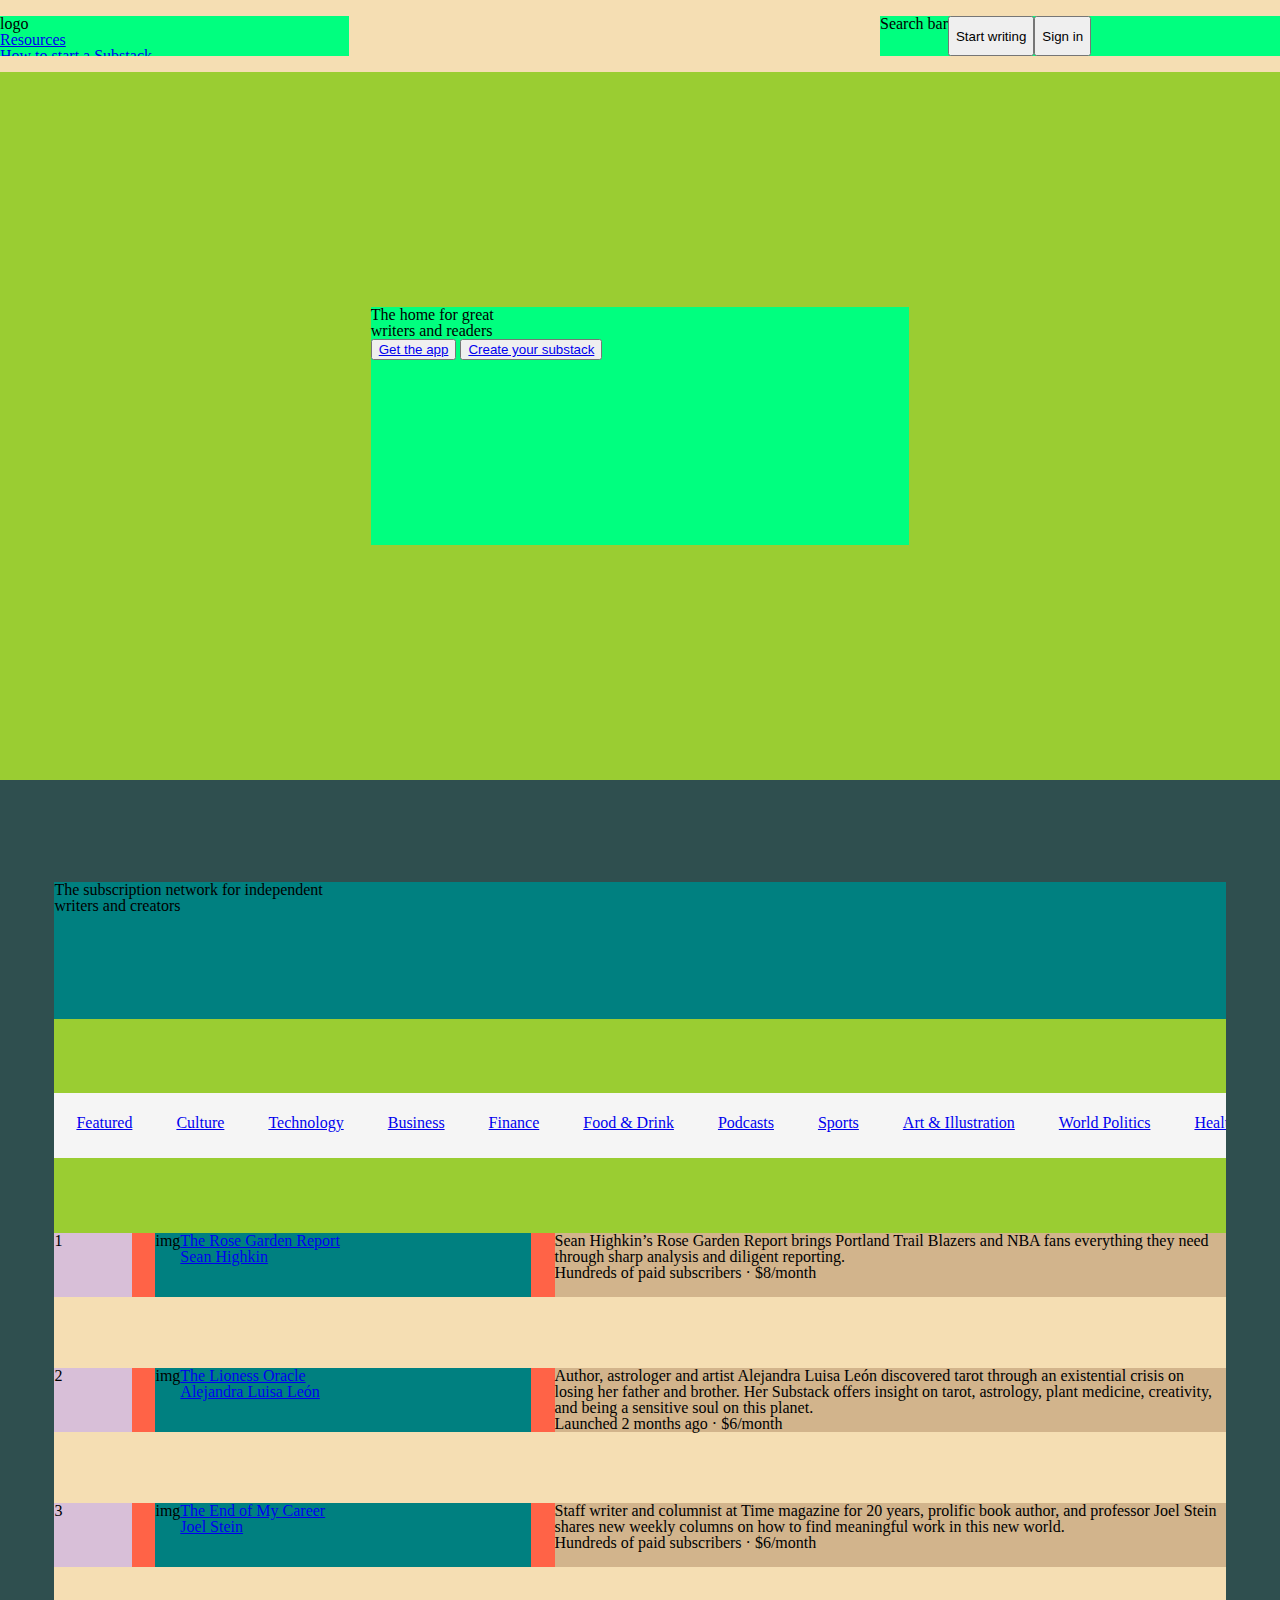
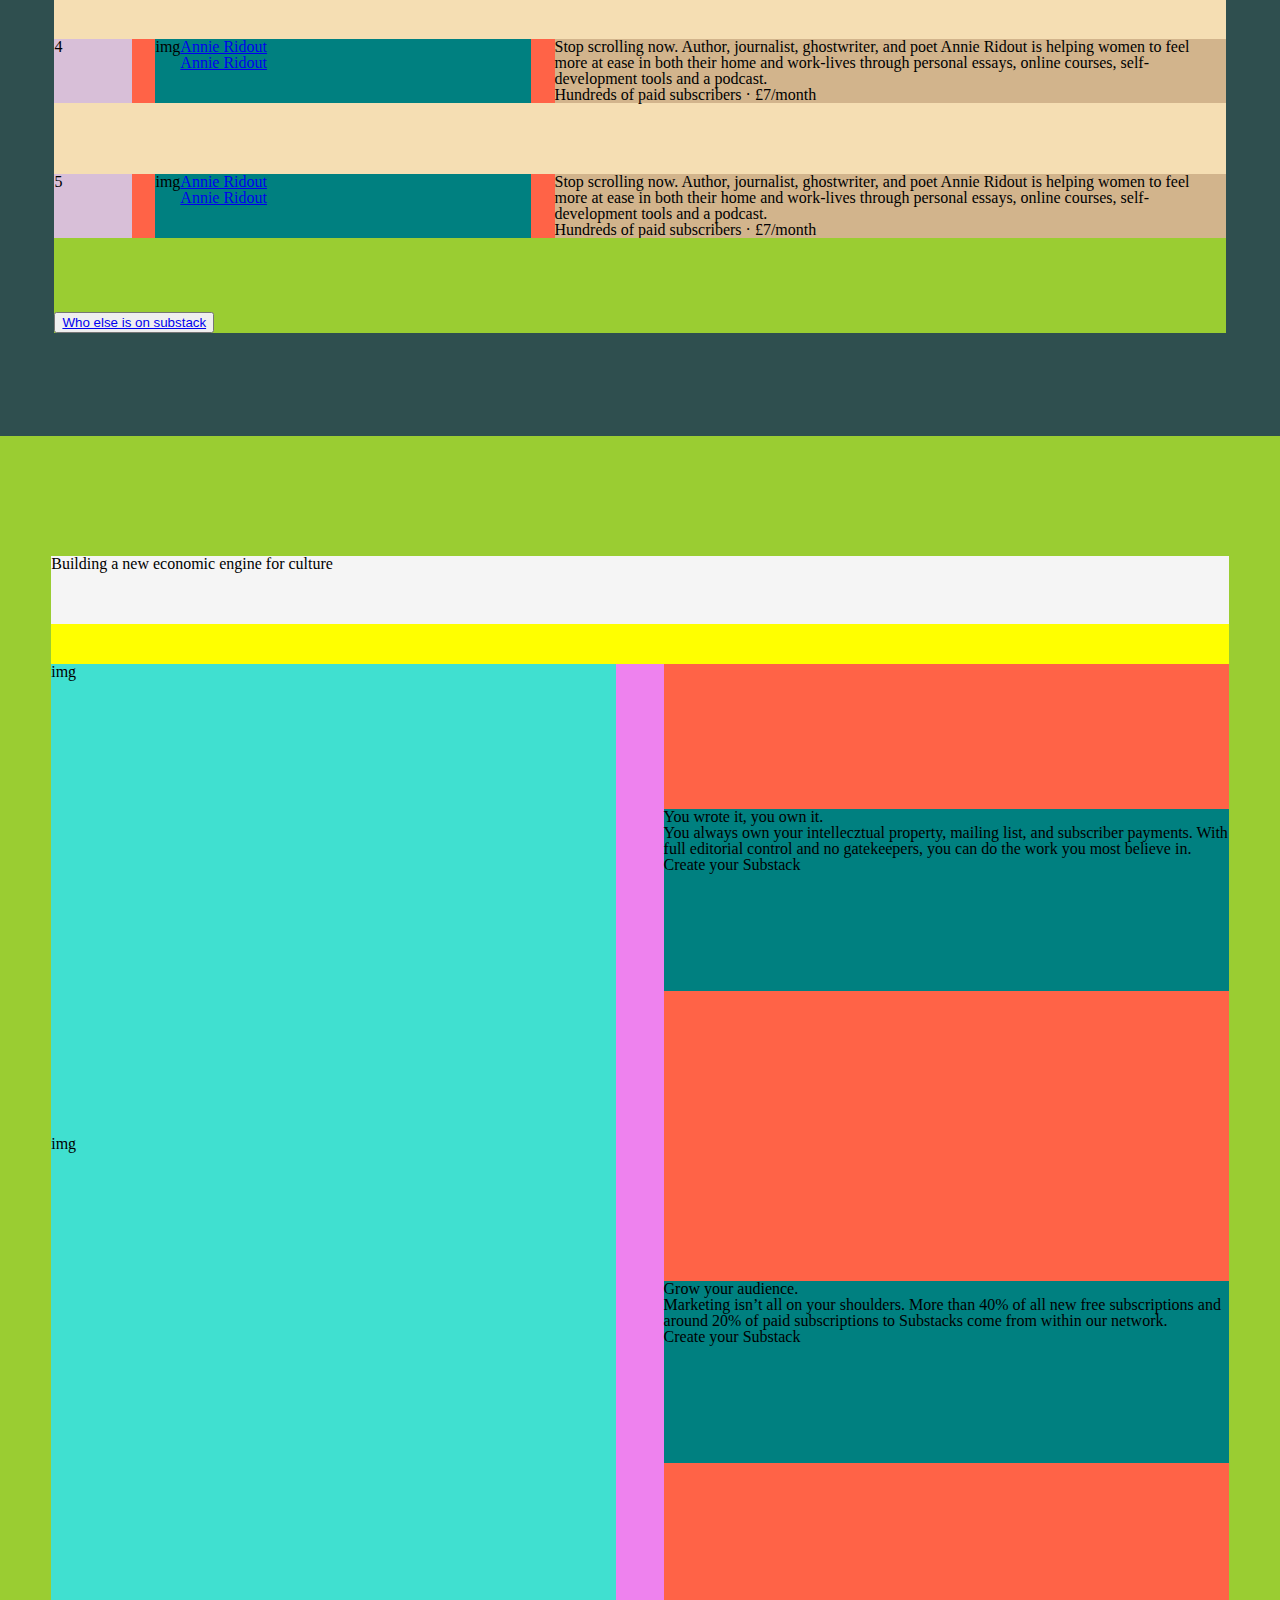
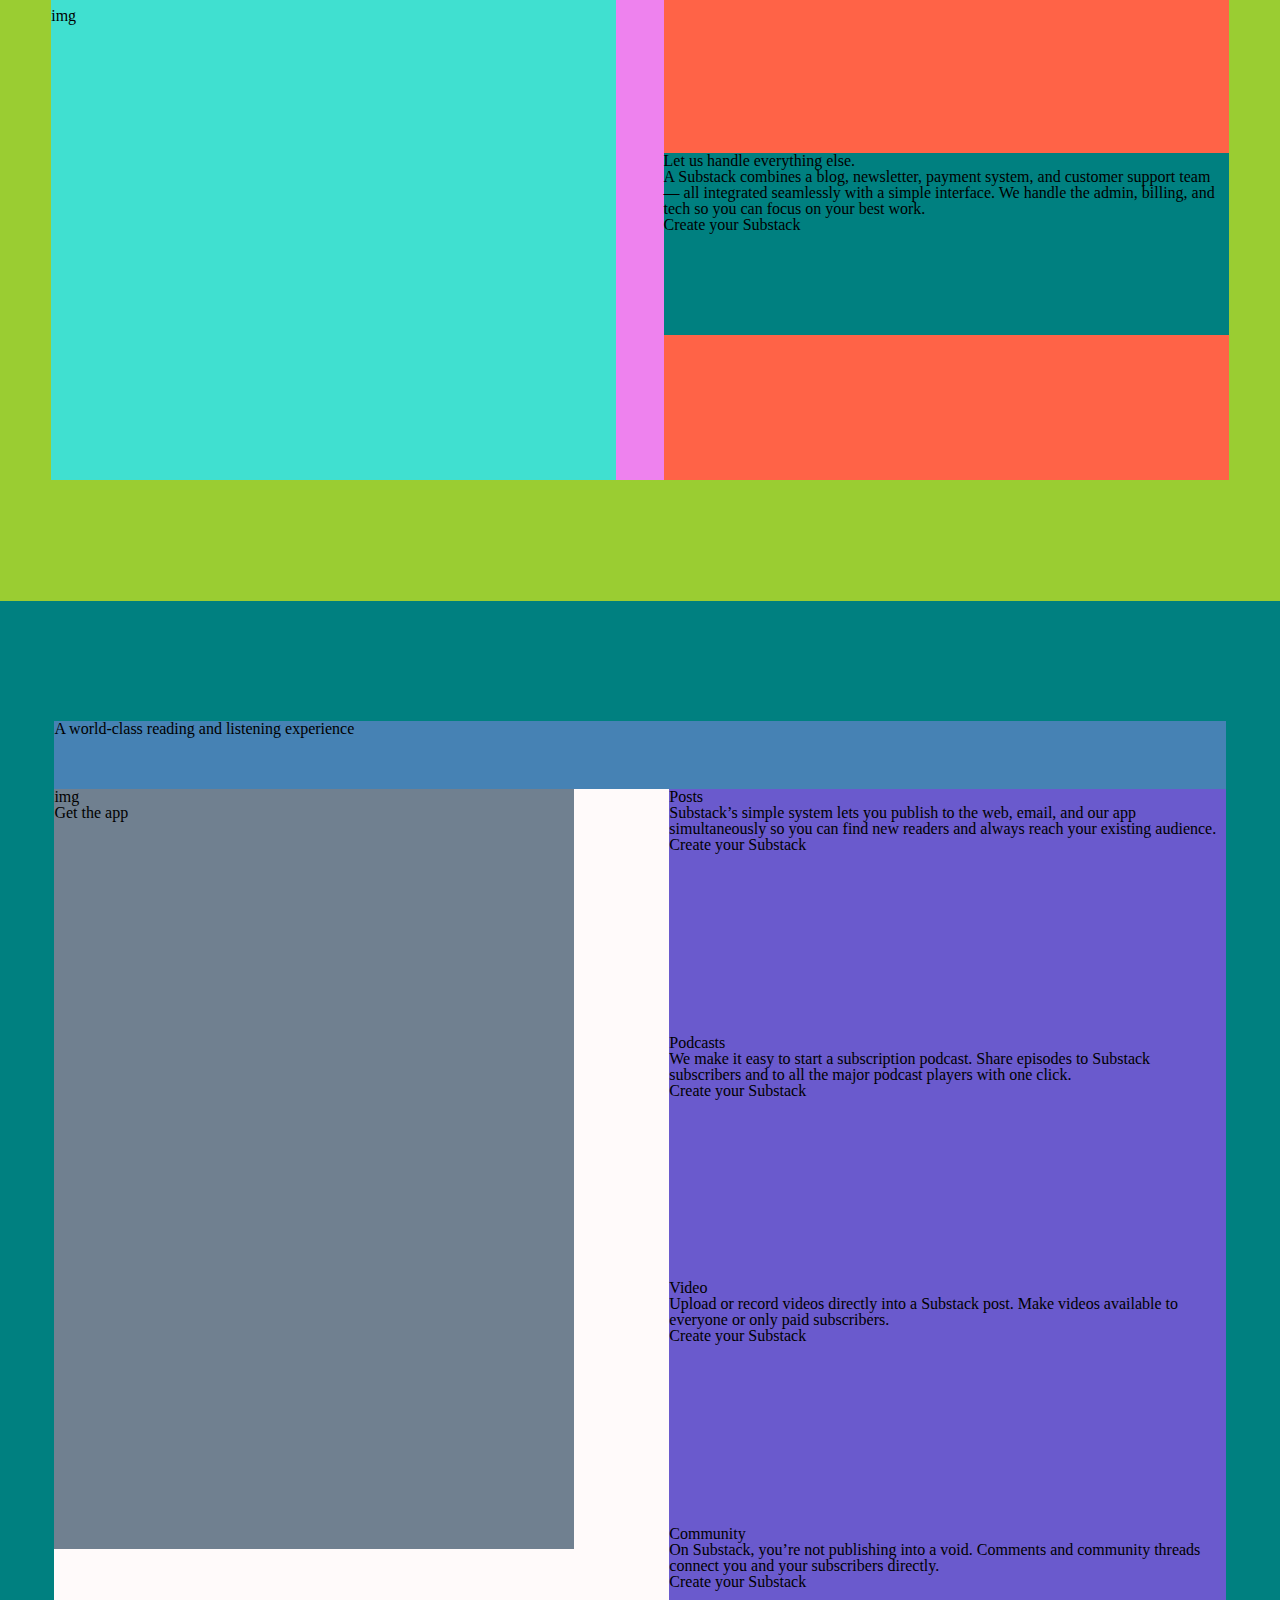
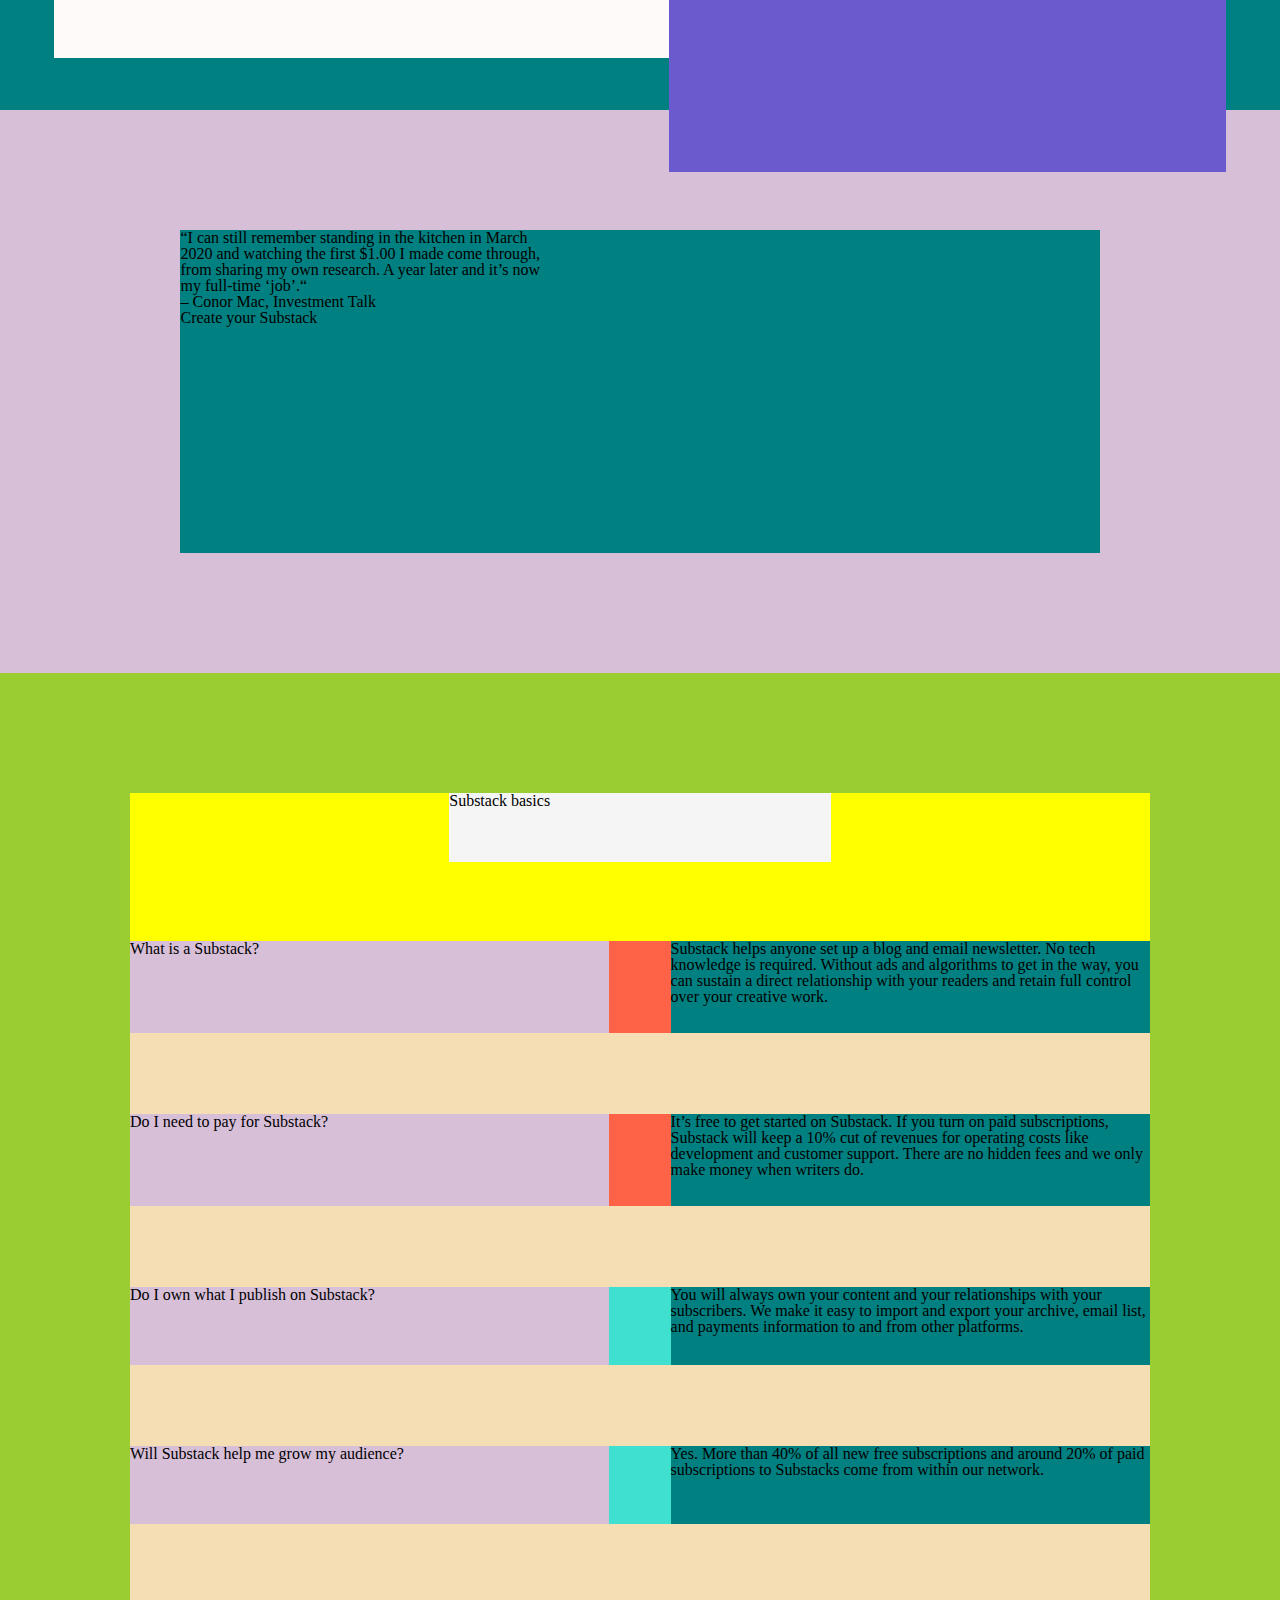
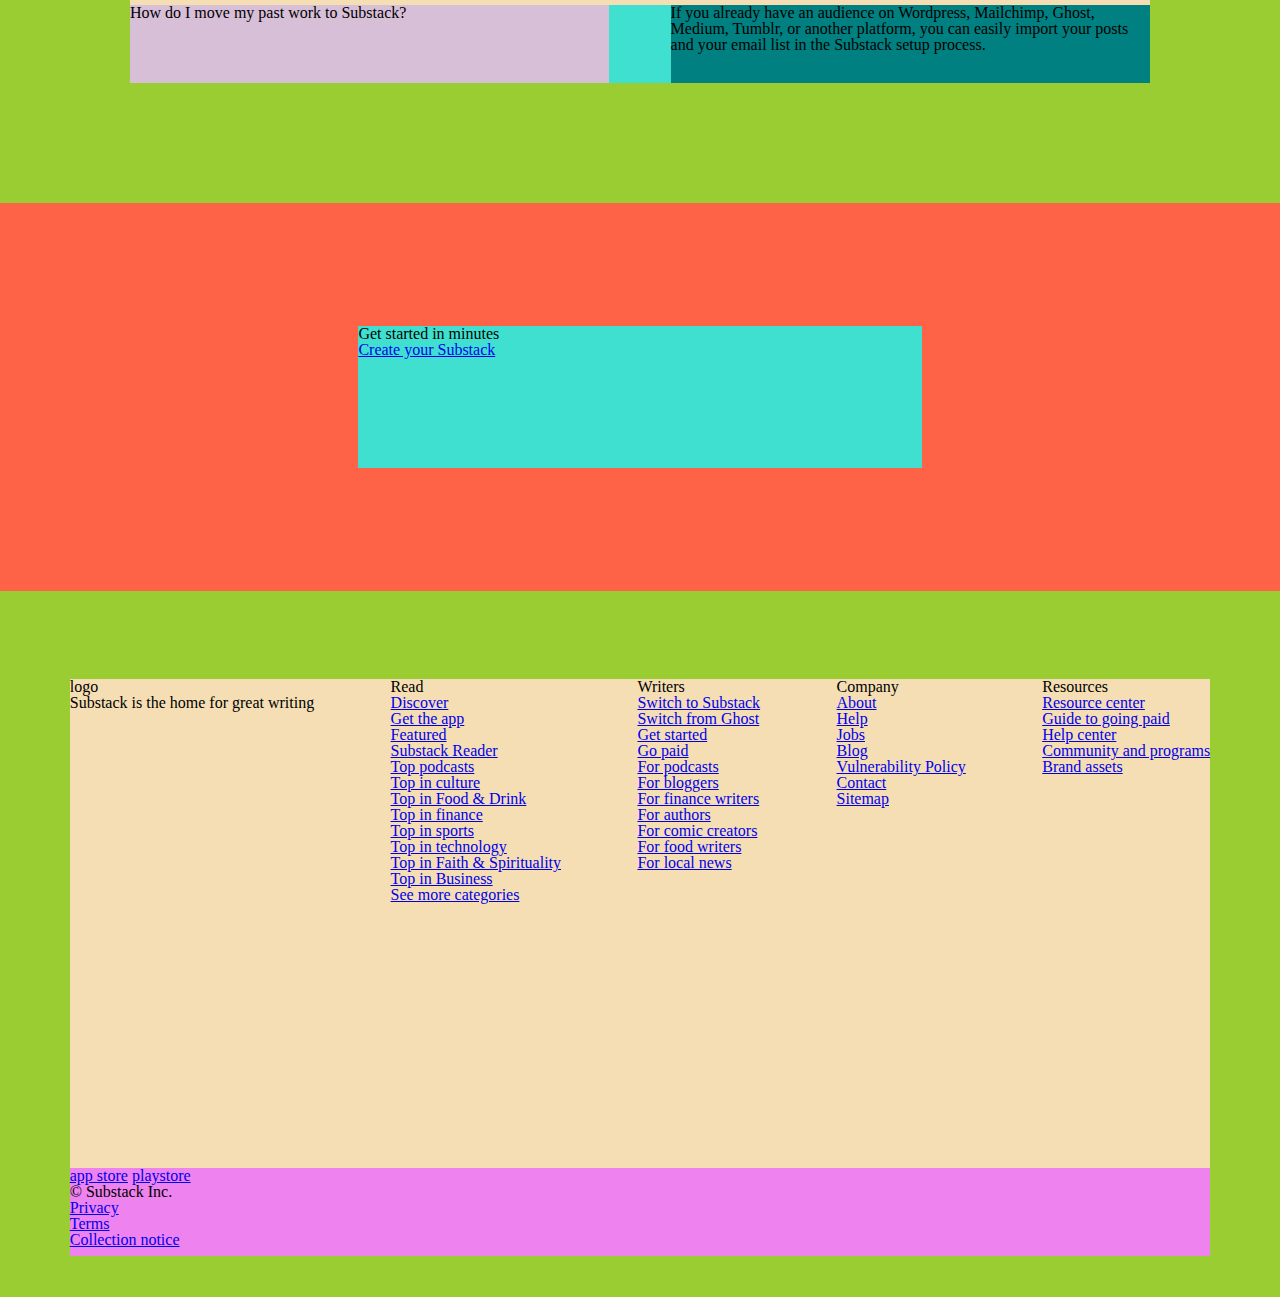
<file: index.html>
<!DOCTYPE html>
<html lang="en">

<head>
    <meta charset="UTF-8">
    <meta name="viewport" content="width=device-width, initial-scale=1.0">
    <title>Substaack</title>
    <link rel="stylesheet" href="./assets/styles/base.css">
    <link rel="stylesheet" href="./assets/styles/component.css">
    <link rel="stylesheet" href="./assets/styles/module.css">
</head>

<body>
    <!--
        ===================================================================================================
        ===================================================================================================
        Header
        ===================================================================================================
        ===================================================================================================
    -->
    <header>
        <section class="header_pre">
            <nav class="header_nav">
                <section class="header_left_nav">
                    <div>logo</div>
                    <ul>
                        <li><a href="#">Resources</a>
                            <div>
                                <ul>
                                    <li><a href="#">How to start a Substack</a></li>
                                    <li><a href="#">Going paid guide</a></li>
                                    <li><a href="#">Resource center</a></li>
                                    <li><a href="#">Community & programs</a></li>
                                    <li><a href="#">Help center</a></li>
                                    <li><a href="#">Brand assets</a></li>
                                </ul>
                            </div>
                        </li>
                        <li><a href="#">Writers</a>
                            <div>
                                <ul>
                                    <li><a href="#">Switch to Substack</a></li>
                                    <li><a href="#">Go paid</a></li>
                                    <li><a href="#">Grow your audience</a></li>
                                    <li><a href="#">For podcasts</a></li>
                                    <li><a href="#">For bloggers</a></li>
                                    <li><a href="#">For finance writers</a></li>
                                    <li><a href="#">For authors</a></li>
                                    <li><a href="#">For comic creators</a></li>
                                    <li><a href="#">For food writers</a></li>
                                    <li><a href="#">For local news</a></li>
                                </ul>
                            </div>
                        </li>
                        <li><a href="#">Readers</a>
                            <div>
                                <ul>
                                    <li><a href="#">Substack App</a></li>
                                    <li><a href="#">Discover</a></li>
                                    <li><a href="#">Featured</a></li>
                                </ul>
                            </div>
                        </li>
                    </ul>
                </section>
                <section class="header_right_nav">
                    <p>Search bar</p>
                    <button>
                        <p>Start writing</p>
                    </button>
                    <button>
                        <p>Sign in</p>
                    </button>
                </section>
            </nav>
        </section>
        <section class="header_btm">
            <div class="header_main">
                <h1>
                    <p>The home for great</p>
                    <p>writers and readers</p>
                </h1>
                <button>
                    <p><a href="#">Get the app</a></p>
                </button>
                <button>
                    <p><a href="#">Create your substack</a></p>
                </button>
            </div>
            <!-- <a href="#">downward arrow</a> -->
        </section>
    </header>
    <!--
        ===================================================================================================
        ===================================================================================================
        main
        ===================================================================================================
        ===================================================================================================
    -->
    <main>
        <section class="main_cont">
            <div class="main_pre">
                <h2>
                    <p>The subscription network for independent</p>
                    <p>writers and creators</p>
                </h2>
            </div>
            <ul class="main_ul">
                <li><a href="#">Featured</a></li>
                <li><a href="#">Culture</a></li>
                <li><a href="#">Technology</a></li>
                <li><a href="#">Business</a></li>
                <li><a href="#">Finance</a></li>
                <li><a href="#">Food & Drink</a></li>
                <li><a href="#">Podcasts</a></li>
                <li><a href="#">Sports</a></li>
                <li><a href="#">Art & Illustration</a></li>
                <li><a href="#">World Politics</a></li>
                <li><a href="#">Health Politics</a></li>
                <li><a href="#">News</a></li>
                <li><a href="#">Fashion & Beauty</a></li>
                <li><a href="#">Music</a></li>
                <li><a href="#">Faith & Spirituality</a></li>
                <li><a href="#">Climate & Environment</a></li>
                <li><a href="#">Science</a></li>
                <li><a href="#">Literature</a></li>
                <li><a href="#">Fiction</a></li>
                <li><a href="#">Health & Wellness</a></li>
                <li><a href="#">Design</a></li>
                <li><a href="#">Travel</a></li>
                <li><a href="#">Parenting</a></li>
                <li><a href="#">vPhilosophy</a></li>
                <li><a href="#">Comics</a></li>
                <li><a href="#">International</a></li>
                <li><a href="#">Crypto</a></li>
                <li><a href="#">History</a></li>
                <li><a href="#">Humor</a></li>
                <li><a href="#">Education</a></li>
            </ul>
            <section class="main_body">
                <section class="main_body_cont">
                    <section class="main_row">
                        <div class="num">1</div>
                        <section class="main_col2">
                            <div class="main_img">img</div>
                            <div class="main_head">
                                <a href="#">
                                    <p>The Rose Garden Report</p>
                                    <p>Sean Highkin</p>
                                </a>
                            </div>
                        </section>
                        <div class="main_col3">
                            <h5>
                                <p>Sean Highkin’s Rose Garden Report brings Portland Trail Blazers and NBA fans
                                    everything
                                    they need through sharp analysis and diligent reporting.
                                </p>
                            </h5>
                            <h5>
                                <p>Hundreds of paid subscribers · $8/month</p>
                            </h5>
                        </div>
                    </section>
                    <section class="main_row">
                        <div class="num">2</div>
                        <section class="main_col2">
                            <div class="main_img">img</div>
                            <div class="main_head">
                                <a href="#">
                                    <p>The Lioness Oracle</p>
                                    <p>Alejandra Luisa León</p>
                                </a>
                            </div>
                        </section>
                        <div class="main_col3">
                            <h5>
                                <p>Author, astrologer and artist Alejandra Luisa León discovered tarot through an
                                    existential crisis on losing her father and brother. Her Substack offers insight on
                                    tarot, astrology, plant medicine, creativity, and being a sensitive soul on this
                                    planet.
                                </p>
                            </h5>
                            <h5>
                                <p>Launched 2 months ago · $6/month</p>
                            </h5>
                        </div>
                    </section>
                    <section class="main_row">
                        <div class="num">3</div>
                        <section class="main_col2">
                            <div class="main_img">img</div>
                            <div class="main_head">
                                <a href="#">
                                    <p>The End of My Career</p>
                                    <p>Joel Stein</p>
                                </a>
                            </div>
                        </section>
                        <div class="main_col3">
                            <h5>
                                <p>Staff writer and columnist at Time magazine for 20 years, prolific book author, and
                                    professor Joel Stein shares new weekly columns on how to find meaningful work in
                                    this
                                    new world.
                                </p>
                            </h5>
                            <h5>
                                <p>Hundreds of paid subscribers · $6/month</p>
                            </h5>
                        </div>
                    </section>
                    <section class="main_row">
                        <div class="num">4</div>
                        <section class="main_col2">
                            <div class="main_img">img</div>
                            <div class="main_head">
                                <a href="#">
                                    <p>Annie Ridout</p>
                                    <p>Annie Ridout</p>
                                </a>
                            </div>
                        </section>
                        <div class="main_col3">
                            <h5>
                                <p>Stop scrolling now. Author, journalist, ghostwriter, and poet Annie Ridout is helping
                                    women to feel more at ease in both their home and work-lives through personal
                                    essays,
                                    online courses, self-development tools and a podcast.
                                </p>
                            </h5>
                            <h5>
                                <p>Hundreds of paid subscribers · £7/month</p>
                            </h5>
                        </div>
                    </section>
                    <section class="main_row">
                        <div class="num">5</div>
                        <section class="main_col2">
                            <div class="main_img">img</div>
                            <div class="main_head">
                                <a href="#">
                                    <p>Annie Ridout</p>
                                    <p>Annie Ridout</p>
                                </a>
                            </div>
                        </section>
                        <div class="main_col3">
                            <h5>
                                <p>Stop scrolling now. Author, journalist, ghostwriter, and poet Annie Ridout is helping
                                    women to feel more at ease in both their home and work-lives through personal
                                    essays,
                                    online courses, self-development tools and a podcast.
                                </p>
                            </h5>
                            <h5>
                                <p>Hundreds of paid subscribers · £7/month</p>
                            </h5>
                        </div>
                    </section>
                </section>
                <!--culture
                        ============================================================================
                        ============================================================================
                    -->
                <li><a href="#">Culture</a>
                    <section>
                        <div class="num">1</div>
                        <section>
                            <div>img</div>
                            <div>
                                <a href="#">
                                    <p>House Inhabit</p>
                                    <p>Jessica Reed Kraus</p>
                                </a>
                            </div>
                        </section>
                        <div>
                            <h5>
                                <p>
                                    Where pop culture deep dives mingle with quality conspiracy theories, lifestyle
                                    highlights, and trending water cooler gossip
                                </p>
                            </h5>
                            <h5>
                                <p>
                                    Tens of thousands of paid subscribers · $7/month
                                </p>
                            </h5>
                        </div>
                    </section>
                    <section>
                        <div class="num">2</div>
                        <section>
                            <div>img</div>
                            <div>
                                <a href="#">
                                    <p>The Fifth Column (A Podcast)</p>
                                    <p>The Fifth Column</p>
                                </a>
                            </div>
                        </section>
                        <div>
                            <h5>
                                <p>
                                    Your weekly rhetorical assault on the news cycle, the people who make it, and
                                    occasionally ourselves.
                                </p>
                            </h5>
                            <h5>
                                <p>
                                    Thousands of paid subscribers · $10/month
                                </p>
                            </h5>
                        </div>
                    </section>
                    <section>
                        <div class="num">3</div>
                        <section>
                            <div>img</div>
                            <div>
                                <a href="#">
                                    <p>The Isolation Journals with Suleika Jaouad</p>
                                    <p>Suleika Jaouad</p>
                                </a>
                            </div>
                        </section>
                        <div>
                            <h5>
                                <p>
                                    A newsletter for people seeking to transform life's interruptions into creative
                                    grist
                                </p>
                            </h5>
                            <h5>
                                <p>
                                    Tens of thousands of paid subscribers · $6/month
                                </p>
                            </h5>
                        </div>
                    </section>
                    <section>
                        <div class="num">4</div>
                        <section>
                            <div>img</div>
                            <div>
                                <a href="#">
                                    <p>Blocked and Reported</p>
                                    <p>Jesse Singal</p>
                                </a>
                            </div>
                        </section>
                        <div>
                            <h5>
                                <p>
                                    A Podcast About Internet Nonsense
                                </p>
                            </h5>
                            <h5>
                                <p>
                                    Tens of thousands of paid subscribers · $5/month
                                </p>
                            </h5>
                        </div>
                    </section>
                    <section>
                        <div class="num">5</div>
                        <section>
                            <div>img</div>
                            <div>
                                <a href="#">
                                    <p>Culture Study</p>
                                    <p>Anne Helen Petersen</p>
                                </a>
                            </div>
                        </section>
                        <div>
                            <h5>
                                <p>
                                    Think more about the culture that surrounds you
                                </p>
                            </h5>
                            <h5>
                                <p>
                                    $5/month
                                </p>
                            </h5>
                        </div>
                    </section>
                </li>
                <!--
                        ============================================================================
                        ============================================================================
                    -->
                <li><a href="#">Technology</a>
                    <section>
                        <div class="num">1</div>
                        <section>
                            <div>img</div>
                            <div>
                                <a href="#">
                                    <p>The Pragmatic Engineer</p>
                                    <p>Gergely Orosz</p>
                                </a>
                            </div>
                        </section>
                        <div>
                            <h5>
                                <p>
                                    Big Tech and startups, from the inside. Highly relevant for software engineers and
                                    managers, useful for those working in tech.
                                </p>
                            </h5>
                            <h5>
                                <p>
                                    Tens of thousands of paid subscribers · $15/month
                                </p>
                            </h5>
                        </div>
                    </section>
                    <section>
                        <div class="num">2</div>
                        <section>
                            <div>img</div>
                            <div>
                                <a href="#">
                                    <p>SemiAnalysis</p>
                                    <p>Dylan Patel</p>
                                </a>
                            </div>
                        </section>
                        <div>
                            <h5>
                                <p>
                                    Bridging the gap between the world's most important industry, semiconductors, and
                                    business.
                                </p>
                            </h5>
                            <h5>
                                <p>
                                    Thousands of paid subscribers · $500/year
                                </p>
                            </h5>
                        </div>
                    </section>
                    <section>
                        <div class="num">3</div>
                        <section>
                            <div>img</div>
                            <div>
                                <a href="#">
                                    <p>ByteByteGo Newsletter</p>
                                    <p>Alex Xu</p>
                                </a>
                            </div>
                        </section>
                        <div>
                            <h5>
                                <p>
                                    Explain complex systems with simple terms, from the authors of the best-selling
                                    system design book series. Join over 500,000 friendly readers.
                                </p>
                            </h5>
                            <h5>
                                <p>
                                    $15/month
                                </p>
                            </h5>
                        </div>
                    </section>
                    <section>
                        <div class="num">4</div>
                        <section>
                            <div>img</div>
                            <div>
                                <a href="#">
                                    <p>Platformer</p>
                                    <p>Casey Newton</p>
                                </a>
                            </div>
                        </section>
                        <div>
                            <h5>
                                <p>
                                    News at the intersection of Silicon Valley and democracy. On Monday, Tuesday, and
                                    Thursday at 5PM Pacific.
                                </p>
                            </h5>
                            <h5>
                                <p>
                                    Thousands of paid subscribers · $10/month
                                </p>
                            </h5>
                        </div>
                    </section>
                    <section>
                        <div class="num">5</div>
                        <section>
                            <div>img</div>
                            <div>
                                <a href="#">
                                    <p>Exponential View by Azeem Azhar</p>
                                    <p>Azeem Azhar</p>
                                </a>
                            </div>
                        </section>
                        <div>
                            <h5>
                                <p>
                                    Weekly deep dives on AI and exponential technologies from a global expert featured
                                    in The Economist, WSJ and Financial Times. Join investors, C-suite execs and global
                                    leaders and change how you think about the future.
                                </p>
                            </h5>
                            <h5>
                                <p>
                                    Thousands of paid subscribers · $19/month
                                </p>
                            </h5>
                        </div>
                    </section>
                </li>
                <!--
                        ============================================================================
                        ============================================================================
                    -->
                <li><a href="#">Business</a>
                    <section>
                        <div class="num">1</div>
                        <section>
                            <div>img</div>
                            <div>
                                <a href="#">
                                    <p>Lenny's Newsletter</p>
                                    <p>Lenny Rachitsky</p>
                                </a>
                            </div>
                        </section>
                        <div>
                            <h5>
                                <p>
                                    A weekly advice column about building product, driving growth, and accelerating your
                                    career.
                                </p>
                            </h5>
                            <h5>
                                <p>
                                    Tens of thousands of paid subscribers · $15/month
                                </p>
                            </h5>
                        </div>
                    </section>
                    <section>
                        <div class="num">2</div>
                        <section>
                            <div>img</div>
                            <div>
                                <a href="#">
                                    <p>Noahpinion</p>
                                    <p>Noah Smith</p>
                                </a>
                            </div>
                        </section>
                        <div>
                            <h5>
                                <p>
                                    Economics and other interesting stuff
                                </p>
                            </h5>
                            <h5>
                                <p>
                                    Tens of thousands of paid subscribers · $10/month
                                </p>
                            </h5>
                        </div>
                    </section>
                    <section>
                        <div class="num">3</div>
                        <section>
                            <div>img</div>
                            <div>
                                <a href="#">
                                    <p>The Ankler.</p>
                                    <p>Richard Rushfield</p>
                                </a>
                            </div>
                        </section>
                        <div>
                            <h5>
                                <p>
                                    Don't eat lunch in this town without it
                                </p>
                            </h5>
                            <h5>
                                <p>
                                    Thousands of paid subscribers · $17/month
                                </p>
                            </h5>
                        </div>
                    </section>
                    <section>
                        <div class="num">4</div>
                        <section>
                            <div>img</div>
                            <div>
                                <a href="#">
                                    <p>The Bear Cave</p>
                                    <p>Edwin Dorsey</p>
                                </a>
                            </div>
                        </section>
                        <div>
                            <h5>
                                <p>
                                    Exposing Corporate Misconduct
                                </p>
                            </h5>
                            <h5>
                                <p>
                                    Hundreds of paid subscribers · $64/month
                                </p>
                            </h5>
                        </div>
                    </section>
                    <section>
                        <div class="num">5</div>
                        <section>
                            <div>img</div>
                            <div>
                                <a href="#">
                                    <p>The Daily Feather</p>
                                    <p>Danielle DiMartino Booth</p>
                                </a>
                            </div>
                        </section>
                        <div>
                            <h5>
                                <p>
                                    QI Research brings both Wall Street and Federal Reserve experience together with a
                                    vast network of connections across the finance industry. We triangulate
                                    institutional sentiment, what central banks watch, and how monetary policy affects
                                    investing.
                                </p>
                            </h5>
                            <h5>
                                <p>
                                    Hundreds of paid subscribers · $59/month
                                </p>
                            </h5>
                        </div>
                    </section>
                </li>
                <!--
                        ============================================================================
                        ============================================================================
                    -->
                <li><a href="#">U.S. Politics</a>
                    <section>
                        <div class="num">1</div>
                        <section>
                            <div>img</div>
                            <div>
                                <a href="#">
                                    <p>Letters from an American</p>
                                    <p>Heather Cox Richardson</p>
                                </a>
                            </div>
                        </section>
                        <div>
                            <h5>
                                <p>
                                    A newsletter about the history behind today's politics.
                                </p>
                            </h5>
                            <h5>
                                <p>
                                    Hundreds of thousands of paid subscribers · $5/month
                                </p>
                            </h5>
                        </div>
                    </section>
                    <section>
                        <div class="num">2</div>
                        <section>
                            <div>img</div>
                            <div>
                                <a href="#">
                                    <p>The Free Press</p>
                                    <p>Bari Weiss</p>
                                </a>
                            </div>
                        </section>
                        <div>
                            <h5>
                                <p>
                                    A new media company built on the ideals that were once the bedrock of American
                                    journalism.
                                </p>
                            </h5>
                            <h5>
                                <p>
                                    $8/month
                                </p>
                            </h5>
                        </div>
                    </section>
                    <section>
                        <div class="num">3</div>
                        <section>
                            <div>img</div>
                            <div>
                                <a href="#">
                                    <p>The Bulwark</p>
                                    <p>The Bulwark</p>
                                </a>
                            </div>
                        </section>
                        <div>
                            <h5>
                                <p>
                                    Analysis and reporting on politics and culture in America. Home to Charlie Sykes,
                                    Sarah Longwell, Tim Miller, Bill Kristol, JVL and more. No partisan loyalties. No
                                    tribal prejudices.
                                </p>
                            </h5>
                            <h5>
                                <p>
                                    Tens of thousands of paid subscribers · $10/month
                                </p>
                            </h5>
                        </div>
                    </section>
                    <section>
                        <div class="num">4</div>
                        <section>
                            <div>img</div>
                            <div>
                                <a href="#">
                                    <p>Racket News</p>
                                    <p>Matt Taibbi</p>
                                </a>
                            </div>
                        </section>
                        <div>
                            <h5>
                                <p>
                                    Regular news and features by award-winning author and investigative reporter, Matt
                                    Taibbi.
                                </p>
                            </h5>
                            <h5>
                                <p>
                                    Tens of thousands of paid subscribers · $5/month
                                </p>
                            </h5>
                        </div>
                    </section>
                    <section>
                        <div class="num">5</div>
                        <section>
                            <div>img</div>
                            <div>
                                <a href="#">
                                    <p>Slow Boring</p>
                                    <p>Matthew Yglesias</p>
                                </a>
                            </div>
                        </section>
                        <div>
                            <h5>
                                <p>
                                    Start your day with pragmatic takes on politics and public policy.
                                </p>
                            </h5>
                            <h5>
                                <p>
                                    Tens of thousands of paid subscribers · $8/month
                                </p>
                            </h5>
                        </div>
                    </section>
                </li>
                <!--
                        ============================================================================
                        ============================================================================
                    -->
                <li><a href="#">Finance</a>
                    <section>
                        <div class="num">1</div>
                        <section>
                            <div>img</div>
                            <div>
                                <a href="#">
                                    <p>Doomberg</p>
                                    <p>Doomberg</p>
                                </a>
                            </div>
                        </section>
                        <div>
                            <h5>
                                <p>
                                    Energy, finance, and the economy at-large | Subscription details posted on our About
                                    page
                                </p>
                            </h5>
                            <h5>
                                <p>
                                    Thousands of paid subscribers · $30/month
                                </p>
                            </h5>
                        </div>
                    </section>
                    <section>
                        <div class="num">2</div>
                        <section>
                            <div>img</div>
                            <div>
                                <a href="#">
                                    <p>Adam Mancini's S&P 500 (SPX/ES Futures) Trade Companion</p>
                                    <p>Adam Mancini</p>
                                </a>
                            </div>
                        </section>
                        <div>
                            <h5>
                                <p>
                                    A concise daily companion newsletter for SPX/ES Traders offering a chart, accurate
                                    daily levels, actionable trade plan, and insight into the art and science of trading
                                    from the perspective of a professional trader.
                                </p>
                            </h5>
                            <h5>
                                <p>
                                    $23/month
                                </p>
                            </h5>
                        </div>
                    </section>
                    <section>
                        <div class="num">3</div>
                        <section>
                            <div>img</div>
                            <div>
                                <a href="#">
                                    <p>Tic Toc's OrderFlow Newsletter</p>
                                    <p>Tic Toc Trading</p>
                                </a>
                            </div>
                        </section>
                        <div>
                            <h5>
                                <p>
                                    AI OrderFlow Research & Analytics on Options, Stocks & Futures.
                                </p>
                            </h5>
                            <h5>
                                <p>
                                    $39.99/month
                                </p>
                            </h5>
                        </div>
                    </section>
                    <section>
                        <div class="num">4</div>
                        <section>
                            <div>img</div>
                            <div>
                                <a href="#">
                                    <p>Bonner Private Research</p>
                                    <p>Bonner Private Research</p>
                                </a>
                            </div>
                        </section>
                        <div>
                            <h5>
                                <p>
                                    Daily, weekly, and monthly investment research and analysis for individuals from
                                    Bill Bonner, Tom Dyson, Dan Denning, Joel Bowman, and others members of our private
                                    research network.
                                </p>
                            </h5>
                            <h5>
                                <p>
                                    Thousands of paid subscribers · $39/month
                                </p>
                            </h5>
                        </div>
                    </section>
                    <section>
                        <div class="num">5</div>
                        <section>
                            <div>img</div>
                            <div>
                                <a href="#">
                                    <p>PETITION</p>
                                    <p>PETITION LLC</p>
                                </a>
                            </div>
                        </section>
                        <div>
                            <h5>
                                <p>
                                    Curated financial news, analysis and commentary with an emphasis on distressed
                                    investing, restructuring and bankruptcy.
                                </p>
                            </h5>
                            <h5>
                                <p>
                                    $67/month
                                </p>
                            </h5>
                        </div>
                    </section>
                </li>
                <!--
                        ============================================================================
                        ============================================================================
                    -->
                <li><a href="#">Food & Drink</a>
                    <section>
                        <div class="num">1</div>
                        <section>
                            <div>img</div>
                            <div>
                                <a href="#">
                                    <p>What To Cook When You Don't Feel Like Cooking</p>
                                    <p>Caroline Chambers</p>
                                </a>
                            </div>
                        </section>
                        <div>
                            <h5>
                                <p>
                                    one ridiculously impressive complete-meal recipe delivered to your inbox every
                                    sunday morning that dirties minimal dishes and requires under an hour of time.
                                </p>
                            </h5>
                            <h5>
                                <p>
                                    Tens of thousands of paid subscribers · $5/month
                                </p>
                            </h5>
                        </div>
                    </section>
                    <section>
                        <div class="num">2</div>
                        <section>
                            <div>img</div>
                            <div>
                                <a href="#">
                                    <p>a newsletter</p>
                                    <p>Alison Roman</p>
                                </a>
                            </div>
                        </section>
                        <div>
                            <h5>
                                <p>
                                    recipes, stories and unsolicited advice from alison roman
                                </p>
                            </h5>
                            <h5>
                                <p>
                                    Tens of thousands of paid subscribers · $5/month
                                </p>
                            </h5>
                        </div>
                    </section>
                    <section>
                        <div class="num">3</div>
                        <section>
                            <div>img</div>
                            <div>
                                <a href="#">
                                    <p>David Lebovitz Newsletter</p>
                                    <p>David Lebovitz</p>
                                </a>
                            </div>
                        </section>
                        <div>
                            <h5>
                                <p>
                                    A tasty mix of recipes, Paris food tips, personal stories, and more... Sign up and
                                    get my newsletter delivered right to your Inbox!
                                </p>
                            </h5>
                            <h5>
                                <p>
                                    Tens of thousands of paid subscribers · $5/month
                                </p>
                            </h5>
                        </div>
                    </section>
                    <section>
                        <div class="num">4</div>
                        <section>
                            <div>img</div>
                            <div>
                                <a href="#">
                                    <p>Vittles</p>
                                    <p>Vittles</p>
                                </a>
                            </div>
                        </section>
                        <div>
                            <h5>
                                <p>
                                    Vittles is an online magazine based in the UK and India, publishing new food and
                                    culture writing.
                                </p>
                            </h5>
                            <h5>
                                <p>
                                    £5/month
                                </p>
                            </h5>
                        </div>
                    </section>
                    <section>
                        <div class="num">5</div>
                        <section>
                            <div>img</div>
                            <div>
                                <a href="#">
                                    <p>the group chat</p>
                                    <p>Meredith Hayden</p>
                                </a>
                            </div>
                        </section>
                        <div>
                            <h5>
                                <p>
                                    Exploring the wonderful world of Wishbone Kitchen
                                </p>
                            </h5>
                            <h5>
                                <p>
                                    Thousands of paid subscribers · $8/month
                                </p>
                            </h5>
                        </div>
                    </section>
                </li>
                <!--
                        ============================================================================
                        ============================================================================
                    -->
                <li><a href="#">Podcasts</a>
                    <section>
                        <div class="num">1</div>
                        <section>
                            <div>img</div>
                            <div>
                                <a href="#">
                                    <p>The Bulwark</p>
                                    <p>The Bulwark</p>
                                </a>
                            </div>
                        </section>
                        <div>
                            <h5>
                                <p>
                                    Analysis and reporting on politics and culture in America. Home to Charlie Sykes,
                                    Sarah Longwell, Tim Miller, Bill Kristol, JVL and more. No partisan loyalties. No
                                    tribal prejudices.
                                </p>
                            </h5>
                            <h5>
                                <p>
                                    Tens of thousands of paid subscribers · $10/month
                                </p>
                            </h5>
                        </div>
                    </section>
                    <section>
                        <div class="num">2</div>
                        <section>
                            <div>img</div>
                            <div>
                                <a href="#">
                                    <p>Racket News</p>
                                    <p>Matt Taibbi</p>
                                </a>
                            </div>
                        </section>
                        <div>
                            <h5>
                                <p>
                                    Regular news and features by award-winning author and investigative reporter, Matt
                                    Taibbi.
                                </p>
                            </h5>
                            <h5>
                                <p>
                                    Tens of thousands of paid subscribers · $5/month
                                </p>
                            </h5>
                        </div>
                    </section>
                    <section>
                        <div class="num">3</div>
                        <section>
                            <div>img</div>
                            <div>
                                <a href="#">
                                    <p>Lenny's Newsletter</p>
                                    <p>Lenny Rachitsky</p>
                                </a>
                            </div>
                        </section>
                        <div>
                            <h5>
                                <p>
                                    A weekly advice column about building product, driving growth, and accelerating your
                                    career.
                                </p>
                            </h5>
                            <h5>
                                <p>
                                    Tens of thousands of paid subscribers · $15/month
                                </p>
                            </h5>
                        </div>
                    </section>
                    <section>
                        <div class="num">4</div>
                        <section>
                            <div>img</div>
                            <div>
                                <a href="#">
                                    <p>Tipping Point Prophecy Update</p>
                                    <p>Jimmy Evans</p>
                                </a>
                            </div>
                        </section>
                        <div>
                            <h5>
                                <p>
                                    In this inspired newsletter, Jimmy Evans, Dr. Mark Hitchcock, and other experts
                                    explore biblical prophecy, walking you through the many parallels between today's
                                    world and the End Times.
                                </p>
                            </h5>
                            <h5>
                                <p>
                                    Tens of thousands of paid subscribers · $7/month
                                </p>
                            </h5>
                        </div>
                    </section>
                    <section>
                        <div class="num">5</div>
                        <section>
                            <div>img</div>
                            <div>
                                <a href="#">
                                    <p>Public</p>
                                    <p>Michael Shellenberger</p>
                                </a>
                            </div>
                        </section>
                        <div>
                            <h5>
                                <p>
                                    Reporting on humanity, civilization, and the environment.
                                </p>
                            </h5>
                            <h5>
                                <p>
                                    Tens of thousands of paid subscribers · $9.99/month
                                </p>
                            </h5>
                        </div>
                    </section>
                </li>
                <!--
                        ============================================================================
                        ============================================================================
                    -->
                <li><a href="#">Sports</a>
                    <section>
                        <div class="num">1</div>
                        <section>
                            <div>img</div>
                            <div>
                                <a href="#">
                                    <p>Kareem Abdul-Jabbar</p>
                                    <p>Kareem Abdul-Jabbar</p>
                                </a>
                            </div>
                        </section>
                        <div>
                            <h5>
                                <p>
                                    Kareem Abdul-Jabbar shares thoughts about sports, politics, and popular culture and
                                    how they define America.
                                </p>
                            </h5>
                            <h5>
                                <p>
                                    Thousands of paid subscribers · $7/month
                                </p>
                            </h5>
                        </div>
                    </section>
                    <section>
                        <div class="num">2</div>
                        <section>
                            <div>img</div>
                            <div>
                                <a href="#">
                                    <p>Bald Faced Truth by John Canzano</p>
                                    <p>John Canzano/p>
                                </a>
                            </div>
                        </section>
                        <div>
                            <h5>
                                <p>
                                    Columnist John Canzano on sports, college football, and more.
                                </p>
                            </h5>
                            <h5>
                                <p>
                                    Thousands of paid subscribers · $6.99/month
                                </p>
                            </h5>
                        </div>
                    </section>
                    <section>
                        <div class="num">3</div>
                        <section>
                            <div>img</div>
                            <div>
                                <a href="#">
                                    <p>Split Zone Duo</p>
                                    <p>Split Zone Duo</p>
                                </a>
                            </div>
                        </section>
                        <div>
                            <h5>
                                <p>
                                    An independent college football podcast that eats the whole hog. Plus a newsletter.
                                    All with Steven Godfrey, Richard Johnson, and Alex Kirshner.
                                </p>
                            </h5>
                            <h5>
                                <p>
                                    Thousands of paid subscribers · $10/month
                                </p>
                            </h5>
                        </div>
                    </section>
                    <section>
                        <div class="num">4</div>
                        <section>
                            <div>img</div>
                            <div>
                                <a href="#">
                                    <p>Go Long</p>
                                    <p>Tyler Dunne</p>
                                </a>
                            </div>
                        </section>
                        <div>
                            <h5>
                                <p>
                                    Humanizing pro football journalism. Profiles, Q&As, podcasts and penetrating deep
                                    dives that capture the spirit of the sport.
                                </p>
                            </h5>
                            <h5>
                                <p>
                                    Thousands of paid subscribers · $8/month
                                </p>
                            </h5>
                        </div>
                    </section>
                    <section>
                        <div class="num">5</div>
                        <section>
                            <div>img</div>
                            <div>
                                <a href="#">
                                    <p>House of Strauss</p>
                                    <p>Ethan Strauss</p>
                                </a>
                            </div>
                        </section>
                        <div>
                            <h5>
                                <p>
                                    Sports, Business, Politics, Culture
                                </p>
                            </h5>
                            <h5>
                                <p>
                                    Thousands of paid subscribers · $9/month
                                </p>
                            </h5>
                        </div>
                    </section>
                </li>
                <!--
                        ============================================================================
                        ============================================================================
                    -->
                <li><a href="#">Art & Illustration</a>
                    <section>
                        <div class="num">1</div>
                        <section>
                            <div>img</div>
                            <div>
                                <a href="#">
                                    <p>HIDDEN.RSRCH</p>
                                    <p>HIDDEN ⓗ</p>
                                </a>
                            </div>
                        </section>
                        <div>
                            <h5>
                                <p>
                                    HIDDENⓗ NY PAST, PRESENT & FUTURE
                                </p>
                            </h5>
                            <h5>
                                <p>
                                    Thousands of paid subscribers · $15/month
                                </p>
                            </h5>
                        </div>
                    </section>
                    <section>
                        <div class="num">2</div>
                        <section>
                            <div>img</div>
                            <div>
                                <a href="#">
                                    <p>DrawTogether with WendyMac</p>
                                    <p>Wendy MacNaughton</p>
                                </a>
                            </div>
                        </section>
                        <div>
                            <h5>
                                <p>
                                    Drawing explorations, lessons, and weekly art assignments from New York
                                    Times-bestselling artist Wendy MacNaughton. Paying subscribers get full access to
                                    the DrawTogether Grown-Ups Table creative community.
                                </p>
                            </h5>
                            <h5>
                                <p>
                                    Thousands of paid subscribers · $6/month
                                </p>
                            </h5>
                        </div>
                    </section>
                    <section>
                        <div class="num">3</div>
                        <section>
                            <div>img</div>
                            <div>
                                <a href="#">
                                    <p>Austin Kleon</p>
                                    <p>Austin Kleon</p>
                                </a>
                            </div>
                        </section>
                        <div>
                            <h5>
                                <p>
                                    Weekly art, writing, and creative inspiration from the author of Steal Like an
                                    Artist and other bestsellers.
                                </p>
                            </h5>
                            <h5>
                                <p>
                                    Thousands of paid subscribers · $5/month
                                </p>
                            </h5>
                        </div>
                    </section>
                    <section>
                        <div class="num">4</div>
                        <section>
                            <div>img</div>
                            <div>
                                <a href="#">
                                    <p>Monday Monday</p>
                                    <p>Marlee Grace</p>
                                </a>
                            </div>
                        </section>
                        <div>
                            <h5>
                                <p>
                                    A weekly newsletter to fuel your devotion, cultivate your creative attention, and
                                    offer advice on your most vulnerable questions
                                </p>
                            </h5>
                            <h5>
                                <p>
                                    Thousands of paid subscribers · $5/month
                                </p>
                            </h5>
                        </div>
                    </section>
                    <section>
                        <div class="num">5</div>
                        <section>
                            <div>img</div>
                            <div>
                                <a href="#">
                                    <p>Snaxshot</p>
                                    <p>Snaxshot</p>
                                </a>
                            </div>
                        </section>
                        <div>
                            <h5>
                                <p>
                                    a product oracle, we see for you.
                                </p>
                            </h5>
                            <h5>
                                <p>
                                    $20/month
                                </p>
                            </h5>
                        </div>
                    </section>
                </li>
                <!--
                        ============================================================================
                        ============================================================================
                    -->
                <li><a href="#">World Politics</a>
                    <section>
                        <div class="num">1</div>
                        <section>
                            <div>img</div>
                            <div>
                                <a href="#">
                                    <p>The Chris Hedges Report</p>
                                    <p>Chris Hedges</p>
                                </a>
                            </div>
                        </section>
                        <div>
                            <h5>
                                <p>
                                    Covering US foreign policy, economic realities, and civil liberties in American
                                    society.
                                </p>
                            </h5>
                            <h5>
                                <p>
                                    Thousands of paid subscribers · $6/month
                                </p>
                            </h5>
                        </div>
                    </section>
                    <section>
                        <div class="num">2</div>
                        <section>
                            <div>img</div>
                            <div>
                                <a href="#">
                                    <p>Thinking about...</p>
                                    <p>Timothy Snyder</p>
                                </a>
                            </div>
                        </section>
                        <div>
                            <h5>
                                <p>
                                    Opening the future by understanding the past.
                                </p>
                            </h5>
                            <h5>
                                <p>
                                    Thousands of paid subscribers · $6/month
                                </p>
                            </h5>
                        </div>
                    </section>
                    <section>
                        <div class="num">3</div>
                        <section>
                            <div>img</div>
                            <div>
                                <a href="#">
                                    <p>The Abbey of Misrule</p>
                                    <p>Paul Kingsnorth</p>
                                </a>
                            </div>
                        </section>
                        <div>
                            <h5>
                                <p>
                                    Do not be conformed to this world
                                </p>
                            </h5>
                            <h5>
                                <p>
                                    Thousands of paid subscribers · €6/month
                                </p>
                            </h5>
                        </div>
                    </section>
                    <section>
                        <div class="num">4</div>
                        <section>
                            <div>img</div>
                            <div>
                                <a href="#">
                                    <p>Dominic Cummings substack</p>
                                    <p>Dominic Cummings</p>
                                </a>
                            </div>
                        </section>
                        <div>
                            <h5>
                                <p>
                                    Systems Politics and Regime Change
                                </p>
                            </h5>
                            <h5>
                                <p>
                                    Thousands of paid subscribers · £10/month
                                </p>
                            </h5>
                        </div>
                    </section>
                    <section>
                        <div class="num">5</div>
                        <section>
                            <div>img</div>
                            <div>
                                <a href="#">
                                    <p>Comment is Freed</p>
                                    <p>Sam Freedman</p>
                                </a>
                            </div>
                        </section>
                        <div>
                            <h5>
                                <p>
                                    Politics, policy analysis, and foreign affairs from Sam and Lawrence Freedman
                                </p>
                            </h5>
                            <h5>
                                <p>
                                    Thousands of paid subscribers · £3.50/month
                                </p>
                            </h5>
                        </div>
                    </section>
                </li>
                <!--
                        ============================================================================
                        ============================================================================
                    -->
                <li><a href="#">Health Politics</a>
                    <section>
                        <div class="num">1</div>
                        <section>
                            <div>img</div>
                            <div>
                                <a href="#">
                                    <p>Dr. Mercola's Censored Library (Private Membership)</p>
                                    <p>Dr. Joseph Mercola</p>
                                </a>
                            </div>
                        </section>
                        <div>
                            <h5>
                                <p>
                                    Join the private membership of Dr. Mercola's Censored Library today to begin
                                    accessing must-read information you won't find anywhere else.
                                </p>
                            </h5>
                            <h5>
                                <p>
                                    Tens of thousands of paid subscribers · $5/month
                                </p>
                            </h5>
                        </div>
                    </section>
                    <section>
                        <div class="num">2</div>
                        <section>
                            <div>img</div>
                            <div>
                                <a href="#">
                                    <p>Unreported Truths</p>
                                    <p>Alex Berenson</p>
                                </a>
                            </div>
                        </section>
                        <div>
                            <h5>
                                <p>
                                    Independent, citizen-funded journalism
                                </p>
                            </h5>
                            <h5>
                                <p>
                                    Tens of thousands of paid subscribers · $6/month
                                </p>
                            </h5>
                        </div>
                    </section>
                    <section>
                        <div class="num">3</div>
                        <section>
                            <div>img</div>
                            <div>
                                <a href="#">
                                    <p>Who is Robert Malone</p>
                                    <p>Robert W Malone MD, MS</p>
                                </a>
                            </div>
                        </section>
                        <div>
                            <h5>
                                <p>
                                    Medicine, science, bioethics, analytics, politics and life
                                </p>
                            </h5>
                            <h5>
                                <p>
                                    Tens of thousands of paid subscribers · $5/month
                                </p>
                            </h5>
                        </div>
                    </section>
                    <section>
                        <div class="num">4</div>
                        <section>
                            <div>img</div>
                            <div>
                                <a href="#">
                                    <p>Steve Kirsch's newsletter</p>
                                    <p>Steve Kirsch</p>
                                </a>
                            </div>
                        </section>
                        <div>
                            <h5>
                                <p>
                                    I write about COVID mitigation policies, vaccines, corruption, censorship, and early
                                    treatments. The data shows that vaccines are ruining the health of Americans and
                                    driving the epidemic in a variety of health conditions.
                                </p>
                            </h5>
                            <h5>
                                <p>
                                    Tens of thousands of paid subscribers · $5/month
                                </p>
                            </h5>
                        </div>
                    </section>
                    <section>
                        <div class="num">5</div>
                        <section>
                            <div>img</div>
                            <div>
                                <a href="#">
                                    <p>☕️ Coffee & Covid 2023 🦠</p>
                                    <p>Jeff Childers</p>
                                </a>
                            </div>
                        </section>
                        <div>
                            <h5>
                                <p>
                                    A daily Covid news summary with sarcastically optimistic commentary
                                </p>
                            </h5>
                            <h5>
                                <p>
                                    Thousands of paid subscribers · $50/month
                                </p>
                            </h5>
                        </div>
                    </section>
                </li>
                <!--
                        ============================================================================
                        ============================================================================
                    -->
                <li><a href="#">News</a>
                    <section>
                        <div class="num">1</div>
                        <section>
                            <div>img</div>
                            <div>
                                <a href="#">
                                    <p>Public</p>
                                    <p>Michael Shellenberger</p>
                                </a>
                            </div>
                        </section>
                        <div>
                            <h5>
                                <p>
                                    Reporting on humanity, civilization, and the environment.
                                </p>
                            </h5>
                            <h5>
                                <p>
                                    Tens of thousands of paid subscribers · $9.99/month
                                </p>
                            </h5>
                        </div>
                    </section>
                    <section>
                        <div class="num">2</div>
                        <section>
                            <div>img</div>
                            <div>
                                <a href="#">
                                    <p>Sinocism</p>
                                    <p>Bill Bishop</p>
                                </a>
                            </div>
                        </section>
                        <div>
                            <h5>
                                <p>
                                    Get smarter about China
                                </p>
                            </h5>
                            <h5>
                                <p>
                                    Thousands of paid subscribers · $15/month
                                </p>
                            </h5>
                        </div>
                    </section>
                    <section>
                        <div class="num">3</div>
                        <section>
                            <div>img</div>
                            <div>
                                <a href="#">
                                    <p>Seymour Hersh</p>
                                    <p>Seymour Hersh</p>
                                </a>
                            </div>
                        </section>
                        <div>
                            <h5>
                                <p>
                                    It's worse than you think
                                </p>
                            </h5>
                            <h5>
                                <p>
                                    Tens of thousands of paid subscribers · $5/month
                                </p>
                            </h5>
                        </div>
                    </section>
                    <section>
                        <div class="num">4</div>
                        <section>
                            <div>img</div>
                            <div>
                                <a href="#">
                                    <p>Serious Trouble</p>
                                    <p>Josh Barro and Ken White</p>
                                </a>
                            </div>
                        </section>
                        <div>
                            <h5>
                                <p>
                                    An irreverent podcast about the law
                                </p>
                            </h5>
                            <h5>
                                <p>
                                    Tens of thousands of paid subscribers · $6/month
                                </p>
                            </h5>
                        </div>
                    </section>
                    <section>
                        <div class="num">5</div>
                        <section>
                            <div>img</div>
                            <div>
                                <a href="#">
                                    <p>Whitepaper.mx</p>
                                    <p>Rene Lankenau</p>
                                </a>
                            </div>
                        </section>
                        <div>
                            <h5>
                                <p>
                                    Lo que la comunidad empresarial necesita saber
                                </p>
                            </h5>
                            <h5>
                                <p>
                                    Thousands of paid subscribers · MX$159/month
                                </p>
                            </h5>
                        </div>
                    </section>
                </li>
                <!--
                        ============================================================================
                        ============================================================================
                    -->
                <li><a href="#">Fashion & Beauty</a>
                    <section>
                        <div class="num">1</div>
                        <section>
                            <div>img</div>
                            <div>
                                <a href="#">
                                    <p>Big Salad</p>
                                    <p>Joanna Goddard</p>
                                </a>
                            </div>
                        </section>
                        <div>
                            <h5>
                                <p>
                                    Life advice, fun recommendations, and dating gossip — from Joanna Goddard and the
                                    Cup of Jo team.
                                </p>
                            </h5>
                            <h5>
                                <p>
                                    Thousands of paid subscribers · $6/month
                                </p>
                            </h5>
                        </div>
                    </section>
                    <section>
                        <div class="num">2</div>
                        <section>
                            <div>img</div>
                            <div>
                                <a href="#">
                                    <p>The Unpublishable</p>
                                    <p>Jessica DeFino</p>
                                </a>
                            </div>
                        </section>
                        <div>
                            <h5>
                                <p>
                                    What the beauty industry won't tell you, from a reporter on a mission to reform it.
                                </p>
                            </h5>
                            <h5>
                                <p>
                                    Thousands of paid subscribers · $5/month
                                </p>
                            </h5>
                        </div>
                    </section>
                    <section>
                        <div class="num">3</div>
                        <section>
                            <div>img</div>
                            <div>
                                <a href="#">
                                    <p>So Many Thoughts</p>
                                    <p>Elizabeth Holmes</p>
                                </a>
                            </div>
                        </section>
                        <div>
                            <h5>
                                <p>
                                    Musings on the power of fashion, the British Royal Family, and more from the New
                                    York Times best-selling author of “HRH: So Many Thoughts on Royal Style.”
                                </p>
                            </h5>
                            <h5>
                                <p>
                                    Thousands of paid subscribers · $5/month
                                </p>
                            </h5>
                        </div>
                    </section>
                    <section>
                        <div class="num">4</div>
                        <section>
                            <div>img</div>
                            <div>
                                <a href="#">
                                    <p>5 Things You Should Buy</p>
                                    <p>Becky Malinsky</p>
                                </a>
                            </div>
                        </section>
                        <div>
                            <h5>
                                <p>
                                    Suggestions of what to wear. For when you just don't want to look anymore. I scroll
                                    so you don't have to.
                                </p>
                            </h5>
                            <h5>
                                <p>
                                    Thousands of paid subscribers · $5/month
                                </p>
                            </h5>
                        </div>
                    </section>
                    <section>
                        <div class="num">5</div>
                        <section>
                            <div>img</div>
                            <div>
                                <a href="#">
                                    <p>The Cereal Aisle by Leandra Medine Cohen</p>
                                    <p>Leandra Medine Cohen</p>
                                </a>
                            </div>
                        </section>
                        <div>
                            <h5>
                                <p>
                                    A newsletter about how to get dressed (mostly)
                                </p>
                            </h5>
                            <h5>
                                <p>
                                    Thousands of paid subscribers · $5/month
                                </p>
                            </h5>
                        </div>
                    </section>
                </li>
                <!--
                        ============================================================================
                        ============================================================================
                    -->
                <li><a href="#">Music</a>
                    <section>
                        <div class="num">1</div>
                        <section>
                            <div>img</div>
                            <div>
                                <a href="#">
                                    <p>The Honest Broker</p>
                                    <p>Ted Gioia</p>
                                </a>
                            </div>
                        </section>
                        <div>
                            <h5>
                                <p>
                                    A trustworthy guide to music, books, arts, media & culture by Ted Gioia
                                </p>
                            </h5>
                            <h5>
                                <p>
                                    Thousands of paid subscribers · $6/month
                                </p>
                            </h5>
                        </div>
                    </section>
                    <section>
                        <div class="num">2</div>
                        <section>
                            <div>img</div>
                            <div>
                                <a href="#">
                                    <p>Starship Casual</p>
                                    <p>Jeff Tweedy | Starship Casual</p>
                                </a>
                            </div>
                        </section>
                        <div>
                            <h5>
                                <p>
                                    Jeff Tweedy shares songs, advice, general musings, and whatnot...
                                </p>
                            </h5>
                            <h5>
                                <p>
                                    Thousands of paid subscribers · $6/month
                                </p>
                            </h5>
                        </div>
                    </section>
                    <section>
                        <div class="num">3</div>
                        <section>
                            <div>img</div>
                            <div>
                                <a href="#">
                                    <p>Patti Smith</p>
                                    <p>Patti Smith</p>
                                </a>
                            </div>
                        </section>
                        <div>
                            <h5>
                                <p>
                                    The reader is my notebook
                                </p>
                            </h5>
                            <h5>
                                <p>
                                    Thousands of paid subscribers · $6/month
                                </p>
                            </h5>
                        </div>
                    </section>
                    <section>
                        <div class="num">4</div>
                        <section>
                            <div>img</div>
                            <div>
                                <a href="#">
                                    <p>Entering The Lung</p>
                                    <p>Neko Case</p>
                                </a>
                            </div>
                        </section>
                        <div>
                            <h5>
                                <p>
                                    Who are Nature?
                                </p>
                            </h5>
                            <h5>
                                <p>
                                    Thousands of paid subscribers · $6/month
                                </p>
                            </h5>
                        </div>
                    </section>
                    <section>
                        <div class="num">5</div>
                        <section>
                            <div>img</div>
                            <div>
                                <a href="#">
                                    <p>A Gathering of Spirits</p>
                                    <p>Carrie Newcomer</p>
                                </a>
                            </div>
                        </section>
                        <div>
                            <h5>
                                <p>
                                    Carrie Newcomer's music, poetry and commentary on art, spirit and life.
                                </p>
                            </h5>
                            <h5>
                                <p>
                                    Thousands of paid subscribers · $6/month
                                </p>
                            </h5>
                        </div>
                    </section>
                </li>
                <!--
                        ============================================================================
                        ============================================================================
                    -->
                <li><a href="#">Faith & Spirituality</a>
                    <section>
                        <div class="num">1</div>
                        <section>
                            <div>img</div>
                            <div>
                                <a href="#">
                                    <p>Tipping Point Prophecy Update</p>
                                    <p>Jimmy Evans</p>
                                </a>
                            </div>
                        </section>
                        <div>
                            <h5>
                                <p>
                                    In this inspired newsletter, Jimmy Evans, Dr. Mark Hitchcock, and other experts
                                    explore biblical prophecy, walking you through the many parallels between today's
                                    world and the End Times.
                                </p>
                            </h5>
                            <h5>
                                <p>
                                    Tens of thousands of paid subscribers · $7/month
                                </p>
                            </h5>
                        </div>
                    </section>
                    <section>
                        <div class="num">2</div>
                        <section>
                            <div>img</div>
                            <div>
                                <a href="#">
                                    <p>The Corners by Nadia Bolz-Weber</p>
                                    <p>Nadia Bolz-Weber</p>
                                </a>
                            </div>
                        </section>
                        <div>
                            <h5>
                                <p>
                                    Grace for fuck-ups. Prayer for the impious. A space for spiritual misfits.
                                </p>
                            </h5>
                            <h5>
                                <p>
                                    $5.25/month
                                </p>
                            </h5>
                        </div>
                    </section>
                    <section>
                        <div class="num">3</div>
                        <section>
                            <div>img</div>
                            <div>
                                <a href="#">
                                    <p>The Pillar</p>
                                    <p>The Pillar</p>
                                </a>
                            </div>
                        </section>
                        <div>
                            <h5>
                                <p>
                                    News and analysis covering the Catholic Church.
                                </p>
                            </h5>
                            <h5>
                                <p>
                                    $8/month
                                </p>
                            </h5>
                        </div>
                    </section>
                    <section>
                        <div class="num">4</div>
                        <section>
                            <div>img</div>
                            <div>
                                <a href="#">
                                    <p>The Cottage</p>
                                    <p>Diana Butler Bass</p>
                                </a>
                            </div>
                        </section>
                        <div>
                            <h5>
                                <p>
                                    Part retreat, part think tank. A place for inspiration and ideas about culture,
                                    faith, and spirit.
                                </p>
                            </h5>
                            <h5>
                                <p>
                                    Thousands of paid subscribers · $5/month
                                </p>
                            </h5>
                        </div>
                    </section>
                    <section>
                        <div class="num">5</div>
                        <section>
                            <div>img</div>
                            <div>
                                <a href="#">
                                    <p>Letters From Love with Elizabeth Gilbert</p>
                                    <p>Elizabeth Gilbert</p>
                                </a>
                            </div>
                        </section>
                        <div>
                            <h5>
                                <p>
                                    Opening the imagination, healing the heart
                                </p>
                            </h5>
                            <h5>
                                <p>
                                    Thousands of paid subscribers · $5/month
                                </p>
                            </h5>
                        </div>
                    </section>
                </li>
                <!--
                        ============================================================================
                        ============================================================================
                    -->
                <li><a href="#">Climate & Environment</a>
                    <section>
                        <div class="num">1</div>
                        <section>
                            <div>img</div>
                            <div>
                                <a href="#">
                                    <p>HEATED</p>
                                    <p>Emily Atkin</p>
                                </a>
                            </div>
                        </section>
                        <div>
                            <h5>
                                <p>
                                    A newsletter for people who are pissed off about the climate crisis.
                                </p>
                            </h5>
                            <h5>
                                <p>
                                    Thousands of paid subscribers · $8/month
                                </p>
                            </h5>
                        </div>
                    </section>
                    <section>
                        <div class="num">2</div>
                        <section>
                            <div>img</div>
                            <div>
                                <a href="#">
                                    <p>Volts</p>
                                    <p>David Roberts</p>
                                </a>
                            </div>
                        </section>
                        <div>
                            <h5>
                                <p>
                                    A newsletter, podcast, & community focused on the technology, politics, and policy
                                    of decarbonization. In your inbox once or twice a week.
                                </p>
                            </h5>
                            <h5>
                                <p>
                                    Thousands of paid subscribers · $6/month
                                </p>
                            </h5>
                        </div>
                    </section>
                    <section>
                        <div class="num">3</div>
                        <section>
                            <div>img</div>
                            <div>
                                <a href="#">
                                    <p>MCJ Collective Newsletter</p>
                                    <p>MCJ Collective</p>
                                </a>
                            </div>
                        </section>
                        <div>
                            <h5>
                                <p>
                                    A weekly deep dive into topics relevant to climate solutions for and by the climate
                                    community, from MCJ Collective.
                                </p>
                            </h5>
                            <h5>
                                <p>
                                    Thousands of paid subscribers · $10/month
                                </p>
                            </h5>
                        </div>
                    </section>
                    <section>
                        <div class="num">4</div>
                        <section>
                            <div>img</div>
                            <div>
                                <a href="#">
                                    <p>The Crucial Years</p>
                                    <p>Bill McKibben</p>
                                </a>
                            </div>
                        </section>
                        <div>
                            <h5>
                                <p>
                                    Working on Winning the Climate Fight
                                </p>
                            </h5>
                            <h5>
                                <p>
                                    Thousands of paid subscribers · $6/month
                                </p>
                            </h5>
                        </div>
                    </section>
                    <section>
                        <div class="num">5</div>
                        <section>
                            <div>img</div>
                            <div>
                                <a href="#">
                                    <p>The Hotshot Wake Up</p>
                                    <p>The Hotshot Wake Up</p>
                                </a>
                            </div>
                        </section>
                        <div>
                            <h5>
                                <p>
                                    News about wildfires, fire tech, and wildfire policy. Former Hotshot Overhead and
                                    Crew Supervisor. Call it like it is. Join a community of thousands.
                                </p>
                            </h5>
                            <h5>
                                <p>
                                    Thousands of paid subscribers · $6.99/month
                                </p>
                            </h5>
                        </div>
                    </section>
                </li>
                <!--
                        ============================================================================
                        ============================================================================
                    -->
                <li><a href="#">Science</a>
                    <section>
                        <div class="num">1</div>
                        <section>
                            <div>img</div>
                            <div>
                                <a href="#">
                                    <p>Your Local Epidemiologist</p>
                                    <p>Katelyn Jetelina</p>
                                </a>
                            </div>
                        </section>
                        <div>
                            <h5>
                                <p>
                                    Providing a direct line of public health science to you
                                </p>
                            </h5>
                            <h5>
                                <p>
                                    Tens of thousands of paid subscribers · $5/month
                                </p>
                            </h5>
                        </div>
                    </section>
                    <section>
                        <div class="num">2</div>
                        <section>
                            <div>img</div>
                            <div>
                                <a href="#">
                                    <p>Astral Codex Ten</p>
                                    <p>Scott Alexander</p>
                                </a>
                            </div>
                        </section>
                        <div>
                            <h5>
                                <p>
                                    P(A|B) = [P(A)*P(B|A)]/P(B), all the rest is commentary.
                                </p>
                            </h5>
                            <h5>
                                <p>
                                    $10/month
                                </p>
                            </h5>
                        </div>
                    </section>
                    <section>
                        <div class="num">3</div>
                        <section>
                            <div>img</div>
                            <div>
                                <a href="#">
                                    <p>Razib Khan's Unsupervised Learning</p>
                                    <p>Razib Khan</p>
                                </a>
                            </div>
                        </section>
                        <div>
                            <h5>
                                <p>
                                    Conversations on genetics, history, politics, books, culture and evolution
                                </p>
                            </h5>
                            <h5>
                                <p>
                                    Thousands of paid subscribers · $9/month
                                </p>
                            </h5>
                        </div>
                    </section>
                    <section>
                        <div class="num">4</div>
                        <section>
                            <div>img</div>
                            <div>
                                <a href="#">
                                    <p>Rob Henderson's Newsletter</p>
                                    <p>Rob Henderson</p>
                                </a>
                            </div>
                        </section>
                        <div>
                            <h5>
                                <p>
                                    Human nature, psychology, social class, luxury beliefs, and more.
                                </p>
                            </h5>
                            <h5>
                                <p>
                                    Thousands of paid subscribers · $9/month
                                </p>
                            </h5>
                        </div>
                    </section>
                    <section>
                        <div class="num">5</div>
                        <section>
                            <div>img</div>
                            <div>
                                <a href="#">
                                    <p>Sensible Medicine</p>
                                    <p>Sensible Medicine</p>
                                </a>
                            </div>
                        </section>
                        <div>
                            <h5>
                                <p>
                                    Common sense and original thinking in bio-medicine
                                </p>
                            </h5>
                            <h5>
                                <p>
                                    Thousands of paid subscribers · $8/month
                                </p>
                            </h5>
                        </div>
                    </section>
                </li>
                <!--
                        ============================================================================
                        ============================================================================
                    -->
                <li><a href="#">Literature</a>
                    <section>
                        <div class="num">1</div>
                        <section>
                            <div>img</div>
                            <div>
                                <a href="#">
                                    <p>Story Club with George Saunders</p>
                                    <p>George Saunders</p>
                                </a>
                            </div>
                        </section>
                        <div>
                            <h5>
                                <p>
                                    A place to explore the way the short story works.
                                </p>
                            </h5>
                            <h5>
                                <p>
                                    Thousands of paid subscribers · $6/month
                                </p>
                            </h5>
                        </div>
                    </section>
                    <section>
                        <div class="num">2</div>
                        <section>
                            <div>img</div>
                            <div>
                                <a href="#">
                                    <p>Astro Poets</p>
                                    <p>Astro Poets</p>
                                </a>
                            </div>
                        </section>
                        <div>
                            <h5>
                                <p>
                                    poetry | astrology | mystery
                                </p>
                            </h5>
                            <h5>
                                <p>
                                    Thousands of paid subscribers · $7.99/month
                                </p>
                            </h5>
                        </div>
                    </section>
                    <section>
                        <div class="num">3</div>
                        <section>
                            <div>img</div>
                            <div>
                                <a href="#">
                                    <p>Cheryl Strayed's Dear Sugar</p>
                                    <p>Cheryl Strayed</p>
                                </a>
                            </div>
                        </section>
                        <div>
                            <h5>
                                <p>
                                    This is the home of two newsletters by Cheryl Strayed. Paid subscribers receive
                                    Cheryl's Dear Sugar Letter once a month (both audio & written), and her regular
                                    newsletter several times a year. Free subscribers get her regular newsletter only.
                                    Thanks!
                                </p>
                            </h5>
                            <h5>
                                <p>
                                    Thousands of paid subscribers · $5/month
                                </p>
                            </h5>
                        </div>
                    </section>
                    <section>
                        <div class="num">4</div>
                        <section>
                            <div>img</div>
                            <div>
                                <a href="#">
                                    <p>Andrius Tapinas</p>
                                    <p>Andrius Tapinas</p>
                                </a>
                            </div>
                        </section>
                        <div>
                            <h5>
                                <p>
                                    Kronikos. Rekomendacijos. Podcastai. Paskaitos. Svečiai. Rašomo romano fragmentai ir
                                    komentarai. Knygų draugija. Intelektinis žaidimas.
                                </p>
                            </h5>
                            <h5>
                                <p>
                                    Thousands of paid subscribers · €7/month
                                </p>
                            </h5>
                        </div>
                    </section>
                    <section>
                        <div class="num">5</div>
                        <section>
                            <div>img</div>
                            <div>
                                <a href="#">
                                    <p>The Hyphen by Emma Gannon</p>
                                    <p>Emma Gannon</p>
                                </a>
                            </div>
                        </section>
                        <div>
                            <h5>
                                <p>
                                    The Hyphen is an independent newsletter for curious readers from Sunday Times
                                    Bestselling author Emma Gannon. On books, work, wellbeing & creativity. "One of
                                    Britain’s most prominent Substack writers" —The Times
                                </p>
                            </h5>
                            <h5>
                                <p>
                                    Thousands of paid subscribers · £6.99/month
                                </p>
                            </h5>
                        </div>
                    </section>
                </li>
                <!--
                        ============================================================================
                        ============================================================================
                    -->
                <li><a href="#">Fiction</a>
                    <section>
                        <div class="num">1</div>
                        <section>
                            <div>img</div>
                            <div>
                                <a href="#">
                                    <p>Backstory Serial</p>
                                    <p>Mary L Trump</p>
                                </a>
                            </div>
                        </section>
                        <div>
                            <h5>
                                <p>
                                    How three friends came together to write a romance novel
                                </p>
                            </h5>
                            <h5>
                                <p>
                                    Thousands of paid subscribers · $6/month
                                </p>
                            </h5>
                        </div>
                    </section>
                    <section>
                        <div class="num">2</div>
                        <section>
                            <div>img</div>
                            <div>
                                <a href="#">
                                    <p>Chuck Palahniuk's Plot Spoiler</p>
                                    <p>Chuck Palahniuk</p>
                                </a>
                            </div>
                        </section>
                        <div>
                            <h5>
                                <p>
                                    Exclusive fiction too out-there for prime time, by the author of Fight Club. Writing
                                    lessons. Lurid back story.
                                </p>
                            </h5>
                            <h5>
                                <p>
                                    Hundreds of paid subscribers · $6/month
                                </p>
                            </h5>
                        </div>
                    </section>
                    <section>
                        <div class="num">3</div>
                        <section>
                            <div>img</div>
                            <div>
                                <a href="#">
                                    <p>Alphabet Soup</p>
                                    <p>Etgar Keret</p>
                                </a>
                            </div>
                        </section>
                        <div>
                            <h5>
                                <p>
                                    Stories, poems, thoughts & more stories: the Alphabet Soup in my mind just keeps
                                    simmering.
                                </p>
                            </h5>
                            <h5>
                                <p>
                                    Hundreds of paid subscribers · $5/month
                                </p>
                            </h5>
                        </div>
                    </section>
                    <section>
                        <div class="num">4</div>
                        <section>
                            <div>img</div>
                            <div>
                                <a href="#">
                                    <p>SubMakk</p>
                                    <p>Rebecca Makkai</p>
                                </a>
                            </div>
                        </section>
                        <div>
                            <h5>
                                <p>
                                    Rebecca Makkai's Substack: mostly writing and books! but also Zillow, true crime,
                                    etymology, food, general inanity
                                </p>
                            </h5>
                            <h5>
                                <p>
                                    Hundreds of paid subscribers · $5/month
                                </p>
                            </h5>
                        </div>
                    </section>
                    <section>
                        <div class="num">5</div>
                        <section>
                            <div>img</div>
                            <div>
                                <a href="#">
                                    <p>The Elysian</p>
                                    <p>Elle Griffin</p>
                                </a>
                            </div>
                        </section>
                        <div>
                            <h5>
                                <p>
                                    Essays imaging a more beautiful future and utopian fiction bringing it to life. Join
                                    our salon of artists, intellectuals, literary thinkers, and solarpunk dreamers!
                                </p>
                            </h5>
                            <h5>
                                <p>
                                    Hundreds of paid subscribers · $10/month
                                </p>
                            </h5>
                        </div>
                    </section>
                </li>
                <!--
                        ============================================================================
                        ============================================================================
                    -->
                <li><a href="#">Health & Wellness</a>
                    <section>
                        <div class="num">1</div>
                        <section>
                            <div>img</div>
                            <div>
                                <a href="#">
                                    <p>2% with Michael Easter</p>
                                    <p>Michael Easter</p>
                                </a>
                            </div>
                        </section>
                        <div>
                            <h5>
                                <p>
                                    Health and Performance: Simplified, Verified, Amplified.
                                </p>
                            </h5>
                            <h5>
                                <p>
                                    Thousands of paid subscribers · $6.87/month
                                </p>
                            </h5>
                        </div>
                    </section>
                    <section>
                        <div class="num">2</div>
                        <section>
                            <div>img</div>
                            <div>
                                <a href="#">
                                    <p>Burnt Toast by Virginia Sole-Smith</p>
                                    <p>Virginia Sole-Smith</p>
                                </a>
                            </div>
                        </section>
                        <div>
                            <h5>
                                <p>
                                    Dismantling diet culture and anti-fat bias, especially in health, fashion, and
                                    parenting. (But non-parents like it too!)
                                </p>
                            </h5>
                            <h5>
                                <p>
                                    Thousands of paid subscribers · $5/month
                                </p>
                            </h5>
                        </div>
                    </section>
                    <section>
                        <div class="num">3</div>
                        <section>
                            <div>img</div>
                            <div>
                                <a href="#">
                                    <p>The Vajenda</p>
                                    <p>Dr. Jen Gunter</p>
                                </a>
                            </div>
                        </section>
                        <div>
                            <h5>
                                <p>
                                    Imagine a Venn diagram with overlapping circles labeled: Medical Facts, Feminism,
                                    and Fire. You've arrived at their intersection.
                                </p>
                            </h5>
                            <h5>
                                <p>
                                    Thousands of paid subscribers · $5/month
                                </p>
                            </h5>
                        </div>
                    </section>
                    <section>
                        <div class="num">4</div>
                        <section>
                            <div>img</div>
                            <div>
                                <a href="#">
                                    <p>Elevate with Yung Pueblo</p>
                                    <p>Yung Pueblo</p>
                                </a>
                            </div>
                        </section>
                        <div>
                            <h5>
                                <p>
                                    Reflections on Personal Transformation and Relationships
                                </p>
                            </h5>
                            <h5>
                                <p>
                                    Thousands of paid subscribers · $5/month
                                </p>
                            </h5>
                        </div>
                    </section>
                    <section>
                        <div class="num">5</div>
                        <section>
                            <div>img</div>
                            <div>
                                <a href="#">
                                    <p>Strong As An Ox</p>
                                    <p>BowTiedOx</p>
                                </a>
                            </div>
                        </section>
                        <div>
                            <h5>
                                <p>
                                    Number 1 Ranked Health & Wellness Substack: Newsletter covers fitness, health, and
                                    mindset, all grounded in the fundamentals of physiology.
                                </p>
                            </h5>
                            <h5>
                                <p>
                                    Thousands of paid subscribers · $5/month
                                </p>
                            </h5>
                        </div>
                    </section>
                </li>
                <!--
                        ============================================================================
                        ============================================================================
                    -->
                <li><a href="#">Design</a>
                    <section>
                        <div class="num">1</div>
                        <section>
                            <div>img</div>
                            <div>
                                <a href="#">
                                    <p>UX Movement Newsletter</p>
                                    <p>Anthony</p>
                                </a>
                            </div>
                        </section>
                        <div>
                            <h5>
                                <p>
                                    Become a master at designing user experiences
                                </p>
                            </h5>
                            <h5>
                                <p>
                                    Hundreds of paid subscribers · $17/month
                                </p>
                            </h5>
                        </div>
                    </section>
                    <section>
                        <div class="num">2</div>
                        <section>
                            <div>img</div>
                            <div>
                                <a href="#">
                                    <p>SFGirlByBay</p>
                                    <p>SFGirlByBay</p>
                                </a>
                            </div>
                        </section>
                        <div>
                            <h5>
                                <p>
                                    uniquely eclectic interior styling inspiration curated with an eye for
                                    vintage-modern design. show me your decor, and i'll tell you what matters most to
                                    you — we’re all about unique, personal style here. welcome.
                                </p>
                            </h5>
                            <h5>
                                <p>
                                    Thousands of paid subscribers · $5/month
                                </p>
                            </h5>
                        </div>
                    </section>
                    <section>
                        <div class="num">3</div>
                        <section>
                            <div>img</div>
                            <div>
                                <a href="#">
                                    <p>INDIA HICKS. An Unexpected Journey.</p>
                                    <p>India Hicks</p>
                                </a>
                            </div>
                        </section>
                        <div>
                            <h5>
                                <p>
                                    British designer, humanitarian, mum of 5, India writes about her own particular
                                    pattern of living and creative rhythm. A diarist, documenting an unexpected life
                                    with a dash of history, a touch of humor, and the occasional royal reflection.
                                </p>
                            </h5>
                            <h5>
                                <p>
                                    Hundreds of paid subscribers · $6/month
                                </p>
                            </h5>
                        </div>
                    </section>
                    <section>
                        <div class="num">4</div>
                        <section>
                            <div>img</div>
                            <div>
                                <a href="#">
                                    <p>À La Carte</p>
                                    <p>Ali LaBelle</p>
                                </a>
                            </div>
                        </section>
                        <div>
                            <h5>
                                <p>
                                    À La Carte is a newsletter by creative director Ali LaBelle that explores a life of
                                    curiosity and creativity.
                                </p>
                            </h5>
                            <h5>
                                <p>
                                    Hundreds of paid subscribers · $5/month
                                </p>
                            </h5>
                        </div>
                    </section>
                    <section>
                        <div class="num">5</div>
                        <section>
                            <div>img</div>
                            <div>
                                <a href="#">
                                    <p>The Gardening Mind by Jo Thompson</p>
                                    <p>Jo Thompson</p>
                                </a>
                            </div>
                        </section>
                        <div>
                            <h5>
                                <p>
                                    I’m a garden designer, sharing all the gardening lessons I’ve learned along the way.
                                    Including: how to design your garden, gardening how-to tips, visits to inspirational
                                    gardens and flower shows, plant advice, all within a VERY friendly community
                                </p>
                            </h5>
                            <h5>
                                <p>
                                    Hundreds of paid subscribers · £10/month
                                </p>
                            </h5>
                        </div>
                    </section>
                </li>
                <!--
                        ============================================================================
                        ============================================================================
                    -->
                <li><a href="#">Travel</a>
                    <section>
                        <div class="num">1</div>
                        <section>
                            <div>img</div>
                            <div>
                                <a href="#">
                                    <p>Yolo Intel</p>
                                    <p>Yolanda Edwards</p>
                                </a>
                            </div>
                        </section>
                        <div>
                            <h5>
                                <p>
                                    Travel intel and inspiration
                                </p>
                            </h5>
                            <h5>
                                <p>
                                    Thousands of paid subscribers · $8/month
                                </p>
                            </h5>
                        </div>
                    </section>
                    <section>
                        <div class="num">2</div>
                        <section>
                            <div>img</div>
                            <div>
                                <a href="#">
                                    <p>The Contender</p>
                                    <p>David Coggins</p>
                                </a>
                            </div>
                        </section>
                        <div>
                            <h5>
                                <p>
                                    Travel / Style / Fishing / Design / Etc.
                                </p>
                            </h5>
                            <h5>
                                <p>
                                    Thousands of paid subscribers · $8/month
                                </p>
                            </h5>
                        </div>
                    </section>
                    <section>
                        <div class="num">3</div>
                        <section>
                            <div>img</div>
                            <div>
                                <a href="#">
                                    <p>Paris by Mouth - Where to Eat in Paris</p>
                                    <p>Meg Zimbeck</p>
                                </a>
                            </div>
                        </section>
                        <div>
                            <h5>
                                <p>
                                    The inside track from Paris by Mouth. Everything you need to know about where to eat
                                    in Paris.
                                </p>
                            </h5>
                            <h5>
                                <p>
                                    Thousands of paid subscribers · $15/month
                                </p>
                            </h5>
                        </div>
                    </section>
                    <section>
                        <div class="num">4</div>
                        <section>
                            <div>img</div>
                            <div>
                                <a href="#">
                                    <p>Elliott Confidential</p>
                                    <p>Christopher Elliott</p>
                                </a>
                            </div>
                        </section>
                        <div>
                            <h5>
                                <p>
                                    The newsletter the travel industry doesn't want you to read.
                                </p>
                            </h5>
                            <h5>
                                <p>
                                    Thousands of paid subscribers · $8/month
                                </p>
                            </h5>
                        </div>
                    </section>
                    <section>
                        <div class="num">5</div>
                        <section>
                            <div>img</div>
                            <div>
                                <a href="#">
                                    <p>Elizabeth’s Newsletter from Italy</p>
                                    <p>Elizabeth Minchilli</p>
                                </a>
                            </div>
                        </section>
                        <div>
                            <h5>
                                <p>
                                    Food, drink, fun links & travel (not necessarily in that order)
                                </p>
                            </h5>
                            <h5>
                                <p>
                                    Thousands of paid subscribers · $7/month
                                </p>
                            </h5>
                        </div>
                    </section>
                </li>
                <!--
                        ============================================================================
                        ============================================================================
                    -->
                <li><a href="#">Parenting</a>
                    <section>
                        <div class="num">1</div>
                        <section>
                            <div>img</div>
                            <div>
                                <a href="#">
                                    <p>ParentData</p>
                                    <p>Emily Oster</p>
                                </a>
                            </div>
                        </section>
                        <div>
                            <h5>
                                <p>
                                    Evidence-Based Pregnancy and Parenting
                                </p>
                            </h5>
                            <h5>
                                <p>
                                    Tens of thousands of paid subscribers · $6/month
                                </p>
                            </h5>
                        </div>
                    </section>
                    <section>
                        <div class="num">2</div>
                        <section>
                            <div>img</div>
                            <div>
                                <a href="#">
                                    <p>Emily Ley’s Substack</p>
                                    <p>Emily Ley</p>
                                </a>
                            </div>
                        </section>
                        <div>
                            <h5>
                                <p>
                                    Notes on real life, motherhood, creative business, and more by Emily Ley:
                                    bestselling author / founder of Simplified®. Paid subscribers receive weekly posts,
                                    Group Text threads, and Sunday Scrolls + access to the archive. Glad you're here!
                                </p>
                            </h5>
                            <h5>
                                <p>
                                    Thousands of paid subscribers · $8/month
                                </p>
                            </h5>
                        </div>
                    </section>
                    <section>
                        <div class="num">3</div>
                        <section>
                            <div>img</div>
                            <div>
                                <a href="#">
                                    <p>Emily Writes Weekly </p>
                                    <p>Emily Writes</p>
                                </a>
                            </div>
                        </section>
                        <div>
                            <h5>
                                <p>
                                    Emily Writes Weekly is a newsletter by me, Emily Writes, hitting your inbox two to
                                    three times a week with snark and joy and topical weirdness!
                                </p>
                            </h5>
                            <h5>
                                <p>
                                    Thousands of paid subscribers · NZ$8.50/month
                                </p>
                            </h5>
                        </div>
                    </section>
                    <section>
                        <div class="num">4</div>
                        <section>
                            <div>img</div>
                            <div>
                                <a href="#">
                                    <p>Apparently</p>
                                    <p>Ilana Wiles</p>
                                </a>
                            </div>
                        </section>
                        <div>
                            <h5>
                                <p>
                                    Apparently, kids grow up. A newsletter about parenting in the big kids years with a
                                    focus on tweens, trends and internet culture from a recovering mommy blogger who has
                                    always been VERY online.
                                </p>
                            </h5>
                            <h5>
                                <p>
                                    Thousands of paid subscribers · $6/month
                                </p>
                            </h5>
                        </div>
                    </section>
                    <section>
                        <div class="num">5</div>
                        <section>
                            <div>img</div>
                            <div>
                                <a href="#">
                                    <p>COFFEE + CRUMBS</p>
                                    <p>Coffee + Crumbs</p>
                                </a>
                            </div>
                        </section>
                        <div>
                            <h5>
                                <p>
                                    We bring mothers together through storytelling.
                                </p>
                            </h5>
                            <h5>
                                <p>
                                    Thousands of paid subscribers · $5/month
                                </p>
                            </h5>
                        </div>
                    </section>
                </li>
                <!--
                        ============================================================================
                        ============================================================================
                    -->
                <li><a href="#">Philosophy</a>
                    <section>
                        <div class="num">1</div>
                        <section>
                            <div>img</div>
                            <div>
                                <a href="#">
                                    <p>Ask Polly</p>
                                    <p>Heather Havrilesky</p>
                                </a>
                            </div>
                        </section>
                        <div>
                            <h5>
                                <p>
                                    Advice and wisdom from Heather Havrilesky, published since 2012 (formerly at The Awl
                                    and NY Magazine). Paid subscribers receive twice weekly posts on how to navigate our
                                    broken world with compassion, realism, and an open heart.
                                </p>
                            </h5>
                            <h5>
                                <p>
                                    Thousands of paid subscribers · $5/month
                                </p>
                            </h5>
                        </div>
                    </section>
                    <section>
                        <div class="num">2</div>
                        <section>
                            <div>img</div>
                            <div>
                                <a href="#">
                                    <p>Sarah Blondin</p>
                                    <p>Sarah Blondin</p>
                                </a>
                            </div>
                        </section>
                        <div>
                            <h5>
                                <p>
                                    mostly journal entries, contemplations, and sometimes meditations.
                                </p>
                            </h5>
                            <h5>
                                <p>
                                    Thousands of paid subscribers · $5/month
                                </p>
                            </h5>
                        </div>
                    </section>
                    <section>
                        <div class="num">3</div>
                        <section>
                            <div>img</div>
                            <div>
                                <a href="#">
                                    <p>Classical Wisdom</p>
                                    <p>Classical Wisdom</p>
                                </a>
                            </div>
                        </section>
                        <div>
                            <h5>
                                <p>
                                    Bringing Ancient Wisdom for Modern Minds. Subscribe to our FREE newsletter and
                                    receive our "How to be Happy: A Guide to Ancient Ethical Philosophy".
                                </p>
                            </h5>
                            <h5>
                                <p>
                                    Hundreds of paid subscribers · $7/month
                                </p>
                            </h5>
                        </div>
                    </section>
                    <section>
                        <div class="num">4</div>
                        <section>
                            <div>img</div>
                            <div>
                                <a href="#">
                                    <p>Archedelia</p>
                                    <p>Matthew B. Crawford</p>
                                </a>
                            </div>
                        </section>
                        <div>
                            <h5>
                                <p>
                                    Toward a political theory of the present.
                                </p>
                            </h5>
                            <h5>
                                <p>
                                    Hundreds of paid subscribers · $6/month
                                </p>
                            </h5>
                        </div>
                    </section>
                    <section>
                        <div class="num">5</div>
                        <section>
                            <div>img</div>
                            <div>
                                <a href="#">
                                    <p>The Process</p>
                                    <p>Michael Nayna</p>
                                </a>
                            </div>
                        </section>
                        <div>
                            <h5>
                                <p>
                                    Quality documentary filmmaking requires a shitload of R&D. This publication is a
                                    window into that work with a view to creating high-production value feature films.
                                </p>
                            </h5>
                            <h5>
                                <p>
                                    Hundreds of paid subscribers · $7/month
                                </p>
                            </h5>
                        </div>
                    </section>
                </li>
                <!--
                        ============================================================================
                        ============================================================================
                    -->
                <li><a href="#">Comics</a>
                    <section>
                        <div class="num">1</div>
                        <section>
                            <div>img</div>
                            <div>
                                <a href="#">
                                    <p>3 Worlds / 3 Moons</p>
                                    <p>3 Worlds / 3 Moons</p>
                                </a>
                            </div>
                        </section>
                        <div>
                            <h5>
                                <p>
                                    THREE WORLDS / THREE MOONS : The Next Great Comics Universe Starts Here. From
                                    creators Mike del Mundo, Jonathan Hickman, and Mike Huddleston.
                                </p>
                            </h5>
                            <h5>
                                <p>
                                    Thousands of paid subscribers · $8/month
                                </p>
                            </h5>
                        </div>
                    </section>
                    <section>
                        <div class="num">2</div>
                        <section>
                            <div>img</div>
                            <div>
                                <a href="#">
                                    <p>Our Best Jackett</p>
                                    <p>Scott Snyder</p>
                                </a>
                            </div>
                        </section>
                        <div>
                            <h5>
                                <p>
                                    All Things Scott Snyder: In & On My Own Words
                                </p>
                            </h5>
                            <h5>
                                <p>
                                    Thousands of paid subscribers · $7/month
                                </p>
                            </h5>
                        </div>
                    </section>
                    <section>
                        <div class="num">3</div>
                        <section>
                            <div>img</div>
                            <div>
                                <a href="#">
                                    <p>I'm Fine I'm Fine Just Understand</p>
                                    <p>ND Stevenson</p>
                                </a>
                            </div>
                        </section>
                        <div>
                            <h5>
                                <p>
                                    Quiet comics about gender, mental health, and getting older.
                                </p>
                            </h5>
                            <h5>
                                <p>
                                    Thousands of paid subscribers · $5/month
                                </p>
                            </h5>
                        </div>
                    </section>
                    <section>
                        <div class="num">4</div>
                        <section>
                            <div>img</div>
                            <div>
                                <a href="#">
                                    <p>Xanaduum</p>
                                    <p>Xanaduum</p>
                                </a>
                            </div>
                        </section>
                        <div>
                            <h5>
                                <p>
                                    The Project of a Lifetime. A living archive from Grant Morrison.
                                </p>
                            </h5>
                            <h5>
                                <p>
                                    Hundreds of paid subscribers · $10/month
                                </p>
                            </h5>
                        </div>
                    </section>
                    <section>
                        <div class="num">5</div>
                        <section>
                            <div>img</div>
                            <div>
                                <a href="#">
                                    <p>It's Chip Zdarsky's Newsletter, Okay?</p>
                                    <p>Chip Zdarsky</p>
                                </a>
                            </div>
                        </section>
                        <div>
                            <h5>
                                <p>
                                    your ONE STOP shop for chip tips and chipomics (chip comics)
                                </p>
                            </h5>
                            <h5>
                                <p>
                                    Hundreds of paid subscribers · $5/month
                                </p>
                            </h5>
                        </div>
                    </section>
                </li>
                <!--
                        ============================================================================
                        ============================================================================
                    -->
                <li><a href="#">International</a>
                    <section>
                        <div class="num">1</div>
                        <section>
                            <div>img</div>
                            <div>
                                <a href="#">
                                    <p>The Counteroffensive with Tim Mak</p>
                                    <p>Tim Mak</p>
                                </a>
                            </div>
                        </section>
                        <div>
                            <h5>
                                <p>
                                    A war correspondent's open notebook, reporting live from Kyiv. Compelling human
                                    stories that illustrate what’s happening during the Russian invasion of Ukraine.
                                </p>
                            </h5>
                            <h5>
                                <p>
                                    Thousands of paid subscribers · $8/month
                                </p>
                            </h5>
                        </div>
                    </section>
                    <section>
                        <div class="num">2</div>
                        <section>
                            <div>img</div>
                            <div>
                                <a href="#">
                                    <p>Phillips’s Newsletter</p>
                                    <p>Phillips P. OBrien</p>
                                </a>
                            </div>
                        </section>
                        <div>
                            <h5>
                                <p>
                                    Whatever intrigues me--these days the Russo-Ukraine War with regular departures
                                </p>
                            </h5>
                            <h5>
                                <p>
                                    Thousands of paid subscribers · $8/month
                                </p>
                            </h5>
                        </div>
                    </section>
                    <section>
                        <div class="num">3</div>
                        <section>
                            <div>img</div>
                            <div>
                                <a href="#">
                                    <p>SpyTalk</p>
                                    <p>Jeff Stein</p>
                                </a>
                            </div>
                        </section>
                        <div>
                            <h5>
                                <p>
                                    Intelligence for Thinking People
                                </p>
                            </h5>
                            <h5>
                                <p>
                                    Hundreds of paid subscribers · $9.95/month
                                </p>
                            </h5>
                        </div>
                    </section>
                    <section>
                        <div class="num">4</div>
                        <section>
                            <div>img</div>
                            <div>
                                <a href="#">
                                    <p>Writing from London</p>
                                    <p>Nick Cohen</p>
                                </a>
                            </div>
                        </section>
                        <div>
                            <h5>
                                <p>
                                    Politics and culture from the UK and beyond by Nick Cohen
                                </p>
                            </h5>
                            <h5>
                                <p>
                                    Hundreds of paid subscribers · £6/month
                                </p>
                            </h5>
                        </div>
                    </section>
                    <section>
                        <div class="num">5</div>
                        <section>
                            <div>img</div>
                            <div>
                                <a href="#">
                                    <p>The Cosmopolitan Globalist</p>
                                    <p>Claire Berlinski</p>
                                </a>
                            </div>
                        </section>
                        <div>
                            <h5>
                                <p>
                                    Claire Berlinski writes about international news and trends, liberal democracy and
                                    its discontents, and living in interesting times. Her readers and writers join her
                                    in what has become Substack's premier salon for the discussion of global affairs.
                                </p>
                            </h5>
                            <h5>
                                <p>
                                    Hundreds of paid subscribers · $8/month
                                </p>
                            </h5>
                        </div>
                    </section>
                </li>
                <!--
                        ============================================================================
                        ============================================================================
                    -->
                <li><a href="#">Crypto</a>
                    <section>
                        <div class="num">1</div>
                        <section>
                            <div>img</div>
                            <div>
                                <a href="#">
                                    <p>BowTied Bull</p>
                                    <p>BowTied Bull</p>
                                </a>
                            </div>
                        </section>
                        <div>
                            <h5>
                                <p>
                                    The #1 Paid Crypto Substack. No non-sense writing style covering: 1) Crypto, 2) Tech
                                    Stocks, 3) WiFi money and 4) Real Estate. Written by anon Ex-Wall St and Tech
                                    Individuals.
                                </p>
                            </h5>
                            <h5>
                                <p>
                                    Thousands of paid subscribers · $10/month
                                </p>
                            </h5>
                        </div>
                    </section>
                    <section>
                        <div class="num">2</div>
                        <section>
                            <div>img</div>
                            <div>
                                <a href="#">
                                    <p>The Pomp Letter</p>
                                    <p>Anthony Pompliano</p>
                                </a>
                            </div>
                        </section>
                        <div>
                            <h5>
                                <p>
                                    Pomp's daily newsletter analyzing the business, finance, and technology industries.
                                    Join 255,000 subscribers by signing up below.
                                </p>
                            </h5>
                            <h5>
                                <p>
                                    Thousands of paid subscribers · $10/month
                                </p>
                            </h5>
                        </div>
                    </section>
                    <section>
                        <div class="num">3</div>
                        <section>
                            <div>img</div>
                            <div>
                                <a href="#">
                                    <p>DeFi Education</p>
                                    <p>DeFi Education</p>
                                </a>
                            </div>
                        </section>
                        <div>
                            <h5>
                                <p>
                                    Everything DeFi
                                </p>
                            </h5>
                            <h5>
                                <p>
                                    Thousands of paid subscribers · $9.99/month
                                </p>
                            </h5>
                        </div>
                    </section>
                    <section>
                        <div class="num">4</div>
                        <section>
                            <div>img</div>
                            <div>
                                <a href="#">
                                    <p>ARB Letter</p>
                                    <p>Arbitrage Andy</p>
                                </a>
                            </div>
                        </section>
                        <div>
                            <h5>
                                <p>
                                    Join 22,000+ readers looking for reliable and straightforward takes on financial
                                    markets, crypto, geopolitics, and life in a world cluttered with biased and one
                                    sided legacy media. Become sharper and up to speed on issues that directly impact
                                    you.
                                </p>
                            </h5>
                            <h5>
                                <p>
                                    Thousands of paid subscribers · $5.95/month
                                </p>
                            </h5>
                        </div>
                    </section>
                    <section>
                        <div class="num">5</div>
                        <section>
                            <div>img</div>
                            <div>
                                <a href="#">
                                    <p>TechDev Newsletter</p>
                                    <p>TechDev</p>
                                </a>
                            </div>
                        </section>
                        <div>
                            <h5>
                                <p>
                                    Bi-weekly updates on macro crypto market view, exclusive access to live Bitcoin
                                    impulse top/correction low indicators, altcoin market assessment and targets, and
                                    exit/reinvestment strategies.
                                </p>
                            </h5>
                            <h5>
                                <p>
                                    Thousands of paid subscribers · $12/month
                                </p>
                            </h5>
                        </div>
                    </section>
                </li>
                <!--
                        ============================================================================
                        ============================================================================
                    -->
                <li><a href="#">History</a>
                    <section>
                        <div class="num">1</div>
                        <section>
                            <div>img</div>
                            <div>
                                <a href="#">
                                    <p>The Martyr Made Substack</p>
                                    <p>Darryl Cooper</p>
                                </a>
                            </div>
                        </section>
                        <div>
                            <h5>
                                <p>
                                    Creator of The Martyr Made Podcast, and The Unraveling w/Jocko Willink
                                </p>
                            </h5>
                            <h5>
                                <p>
                                    Tens of thousands of paid subscribers · $5/month
                                </p>
                            </h5>
                        </div>
                    </section>
                    <section>
                        <div class="num">2</div>
                        <section>
                            <div>img</div>
                            <div>
                                <a href="#">
                                    <p>Chartbook</p>
                                    <p>Adam Tooze</p>
                                </a>
                            </div>
                        </section>
                        <div>
                            <h5>
                                <p>
                                    A newsletter on economics, geopolitics and history from Adam Tooze. More substantial
                                    than the twitter feed. More freewheeling than what you might read from me in FT,
                                    Foreign Policy, New Statesman.
                                </p>
                            </h5>
                            <h5>
                                <p>
                                    Thousands of paid subscribers · $5/month
                                </p>
                            </h5>
                        </div>
                    </section>
                    <section>
                        <div class="num">3</div>
                        <section>
                            <div>img</div>
                            <div>
                                <a href="#">
                                    <p>Gray Mirror</p>
                                    <p>Curtis Yarvin</p>
                                </a>
                            </div>
                        </section>
                        <div>
                            <h5>
                                <p>
                                    A portal to the next regime
                                </p>
                            </h5>
                            <h5>
                                <p>
                                    Thousands of paid subscribers · $10/month
                                </p>
                            </h5>
                        </div>
                    </section>
                    <section>
                        <div class="num">4</div>
                        <section>
                            <div>img</div>
                            <div>
                                <a href="#">
                                    <p>The American Peasant</p>
                                    <p>Christopher Schwarz</p>
                                </a>
                            </div>
                        </section>
                        <div>
                            <h5>
                                <p>
                                    Furniture for the 99 percent. Written by the executive editor of “Modern Peasant”
                                    magazine.
                                </p>
                            </h5>
                            <h5>
                                <p>
                                    Thousands of paid subscribers · $5/month
                                </p>
                            </h5>
                        </div>
                    </section>
                    <section>
                        <div class="num">5</div>
                        <section>
                            <div>img</div>
                            <div>
                                <a href="#">
                                    <p>Brown History</p>
                                    <p>Brown History</p>
                                </a>
                            </div>
                        </section>
                        <div>
                            <h5>
                                <p>
                                    History Retold by the Vanquished
                                </p>
                            </h5>
                            <h5>
                                <p>
                                    Thousands of paid subscribers · $5/month
                                </p>
                            </h5>
                        </div>
                    </section>
                </li>
                <!--
                        ============================================================================
                        ============================================================================
                    -->
                <li><a href="#">Humor</a>
                    <section>
                        <div class="num">1</div>
                        <section>
                            <div>img</div>
                            <div>
                                <a href="#">
                                    <p>Garrison Keillor and Friends</p>
                                    <p>Garrison Keillor</p>
                                </a>
                            </div>
                        </section>
                        <div>
                            <h5>
                                <p>
                                    This newsletter will include observational humor, gratitude, small doses of advice,
                                    memories of heroic persons I knew up close, reminiscence about ordinary life back
                                    before Twitter and thoughts about American life and other pleasures.
                                </p>
                            </h5>
                            <h5>
                                <p>
                                    Thousands of paid subscribers · $6/month
                                </p>
                            </h5>
                        </div>
                    </section>
                    <section>
                        <div class="num">2</div>
                        <section>
                            <div>img</div>
                            <div>
                                <a href="#">
                                    <p>The Grudge Report</p>
                                    <p>Bess Kalb</p>
                                </a>
                            </div>
                        </section>
                        <div>
                            <h5>
                                <p>
                                    Scribbling into the void!
                                </p>
                            </h5>
                            <h5>
                                <p>
                                    Thousands of paid subscribers · $6/month
                                </p>
                            </h5>
                        </div>
                    </section>
                    <section>
                        <div class="num">3</div>
                        <section>
                            <div>img</div>
                            <div>
                                <a href="#">
                                    <p>Exploding Unicorn by James Breakwell</p>
                                    <p>James Breakwell</p>
                                </a>
                            </div>
                        </section>
                        <div>
                            <h5>
                                <p>
                                    Family comedy one disaster at a time.
                                </p>
                            </h5>
                            <h5>
                                <p>
                                    $5/month
                                </p>
                            </h5>
                        </div>
                    </section>
                    <section>
                        <div class="num">4</div>
                        <section>
                            <div>img</div>
                            <div>
                                <a href="#">
                                    <p>Weekend Water with Paul F. Tompkins & Janie Haddad Tompkins</p>
                                    <p>Janie Haddad Tompkins</p>
                                </a>
                            </div>
                        </section>
                        <div>
                            <h5>
                                <p>
                                    Official substack spawned from the conversation podcast STAY F. HOMEKINS with
                                    comedian Paul F. Tompkins & actress Janie Haddad Tompkins. More random thoughts,
                                    tidbits, musings and movie watchalongs from podcast cohosts & married couple JHT &
                                    PFT.
                                </p>
                            </h5>
                            <h5>
                                <p>
                                    $6/month
                                </p>
                            </h5>
                        </div>
                    </section>
                    <section>
                        <div class="num">5</div>
                        <section>
                            <div>img</div>
                            <div>
                                <a href="#">
                                    <p>The Zed Letter</p>
                                    <p>Tyler Zed</p>
                                </a>
                            </div>
                        </section>
                        <div>
                            <h5>
                                <p>
                                    The latest exclusive Zedcast podcasts, Zeducation episodes, memes and Pineapple
                                    Pizza Reviews
                                </p>
                            </h5>
                            <h5>
                                <p>
                                    Hundreds of paid subscribers · $5/month
                                </p>
                            </h5>
                        </div>
                    </section>
                </li>
                <!--
                        ============================================================================
                        ============================================================================
                    -->
                <li><a href="#">Education</a>
                    <section>
                        <div class="num">1</div>
                        <section>
                            <div>img</div>
                            <div>
                                <a href="#">
                                    <p>The official Ryan McBeth Substack</p>
                                    <p>Ryan McBeth</p>
                                </a>
                            </div>
                        </section>
                        <div>
                            <h5>
                                <p>
                                    Get all of my power points, raw intelligence and limited/demonitized videos from
                                    YouTube here. https://www.youtube.com/ryanmcbethprogramming
                                </p>
                            </h5>
                            <h5>
                                <p>
                                    Thousands of paid subscribers · $5/month
                                </p>
                            </h5>
                        </div>
                    </section>
                    <section>
                        <div class="num">2</div>
                        <section>
                            <div>img</div>
                            <div>
                                <a href="#">
                                    <p>Write With AI</p>
                                    <p>Nicolas Cole</p>
                                </a>
                            </div>
                        </section>
                        <div>
                            <h5>
                                <p>
                                    The leading paid newsletter on how to turn ChatGPT and other AI platforms into your
                                    own personal Digital Writing Assistant.
                                </p>
                            </h5>
                            <h5>
                                <p>
                                    Thousands of paid subscribers · $20/month
                                </p>
                            </h5>
                        </div>
                    </section>
                    <section>
                        <div class="num">3</div>
                        <section>
                            <div>img</div>
                            <div>
                                <a href="#">
                                    <p>Knowingless</p>
                                    <p>Aella</p>
                                </a>
                            </div>
                        </section>
                        <div>
                            <h5>
                                <p>
                                    sex, psychedelics, and social analysis
                                </p>
                            </h5>
                            <h5>
                                <p>
                                    Thousands of paid subscribers · $9/month
                                </p>
                            </h5>
                        </div>
                    </section>
                    <section>
                        <div class="num">4</div>
                        <section>
                            <div>img</div>
                            <div>
                                <a href="#">
                                    <p>Zero to Hoodie Substack</p>
                                    <p>BowTiedCyber</p>
                                </a>
                            </div>
                        </section>
                        <div>
                            <h5>
                                <p>
                                    EVERYTHING you need to go from ZERO to HOODIE and Start your Cybersecurity Career in
                                    90 Days!
                                </p>
                            </h5>
                            <h5>
                                <p>
                                    Hundreds of paid subscribers · $20/month
                                </p>
                            </h5>
                        </div>
                    </section>
                    <section>
                        <div class="num">5</div>
                        <section>
                            <div>img</div>
                            <div>
                                <a href="#">
                                    <p>Life is Meeting</p>
                                    <p>Alby Shale</p>
                                </a>
                            </div>
                        </section>
                        <div>
                            <h5>
                                <p>
                                    Think for yourself together.
                                </p>
                            </h5>
                            <h5>
                                <p>
                                    Launched 10 months ago · $10/month
                                </p>
                            </h5>
                        </div>
                    </section>
                </li>
            </section>
            <button>
                <p><a href="#">Who else is on substack</a></p>
            </button>
        </section>
    </main>
    <!--
        ===================================================================================================
        ===================================================================================================
        culture
        ===================================================================================================
        ===================================================================================================
    -->
    <section class="culture">
        <section class="culture_cont">
            <div class="culture_head">
                <h2>
                    <p>Building a new economic engine for culture</p>
                </h2>
            </div>
            <section class="culture_body">
                <section class="culture_main">
                    <div class="culture_img">img</div>
                    <section class="culture_left">
                        <div class="culture_text">
                            <h3>
                                <p>You wrote it, you own it.</p>
                            </h3>
                            <h5>
                                <p>You always own your intellecztual property, mailing list, and subscriber payments.
                                    With full
                                    editorial control and no gatekeepers, you can do the work you most believe in.
                                </p>
                            </h5>
                            <h5>
                                <p>Create your Substack</p>
                            </h5>
                        </div>
                    </section>
                </section>
                <section class="culture_main">
                    <div class="culture_img">img</div>
                    <section class="culture_left">
                        <div class="culture_text">
                            <h3>
                                <p>Grow your audience.</p>
                            </h3>
                            <h5>
                                <p>Marketing isn’t all on your shoulders. More than 40% of all new free subscriptions
                                    and around 20%
                                    of paid subscriptions to Substacks come from within our network.
                                </p>
                            </h5>
                            <h5>
                                <p>Create your Substack</p>
                            </h5>
                        </div>
                    </section>
                </section>
                <section class="culture_main">
                    <div class="culture_img">img</div>
                    <section class="culture_left">
                        <div class="culture_text">
                            <h3>
                                <p>Let us handle everything else.</p>
                            </h3>
                            <h5>
                                <p>A Substack combines a blog, newsletter, payment system, and customer support team —
                                    all
                                    integrated seamlessly with a simple interface. We handle the admin, billing, and
                                    tech so you can
                                    focus on your best work.
                                </p>
                            </h5>
                            <h5>
                                <p>Create your Substack</p>
                            </h5>
                        </div>
                    </section>
                </section>
            </section>
        </section>
    </section>
    <!--
        ===================================================================================================
        ===================================================================================================
         experience
        ===================================================================================================
        ===================================================================================================
    -->
    <section class="experience">
        <section class="experience_cont">
            <div class="experience_head">
                <h2>
                    <p>A world-class reading and listening experience</p>
                </h2>
            </div>
            <section class="experience_body">
                <div class="experience_img">img
                    <p>Get the app</p>
                </div>
                <section class="experience_sub">
                    <div class="experience_main">
                        <h3>
                            <p>Posts</p>
                        </h3>
                        <h5>
                            <p>Substack’s simple system lets you publish to the web, email, and our app simultaneously
                                so
                                you can
                                find new readers and always reach your existing audience.
                            </p>
                        </h5>
                        <h5>
                            <p>Create your Substack</p>
                        </h5>
                    </div>
                    <div class="experience_main">
                        <h3>
                            <p>Podcasts</p>
                        </h3>
                        <h5>
                            <p>We make it easy to start a subscription podcast. Share episodes to Substack subscribers
                                and
                                to all
                                the major podcast players with one click.
                            </p>
                        </h5>
                        <h5>
                            <p>Create your Substack</p>
                        </h5>
                    </div>
                    <div class="experience_main">
                        <h3>
                            <p>Video</p>
                        </h3>
                        <h5>
                            <p>Upload or record videos directly into a Substack post. Make videos available to everyone
                                or
                                only paid
                                subscribers.
                            </p>
                        </h5>
                        <h5>
                            <p>Create your Substack</p>
                        </h5>
                    </div>
                    <div class="experience_main">
                        <h3>
                            <p>Community</p>
                        </h3>
                        <h5>
                            <p>On Substack, you’re not publishing into a void. Comments and community threads connect
                                you
                                and your
                                subscribers directly.
                            </p>
                        </h5>
                        <h5>
                            <p>Create your Substack</p>
                        </h5>
                    </div>
                </section>
            </section>
        </section>
    </section>
    <!--
        ===================================================================================================
        ===================================================================================================
        Testimomy
        ===================================================================================================
        ===================================================================================================
    -->
    <section class="testimony">
        <div class="testimony_cont">
            <h3>
                <p>“I can still remember standing in the kitchen in March</p>
                <p>2020 and watching the first $1.00 I made come through,</p>
                <p>from sharing my own research. A year later and it’s now</p>
                <p>my full-time ‘job’.“</p>
            </h3>
            <h5>
                <p>– Conor Mac, Investment Talk</p>
            </h5>
            <p>Create your Substack</p>
        </div>
    </section>
    <!--
        ===================================================================================================
        ===================================================================================================
        ===================================================================================================
        ===================================================================================================
        basics
        ===================================================================================================
        ===================================================================================================
    -->
    <section class="basics">
        <section class="basics_cont">
            <div class="basics_head">
                <h2>
                    <p>Substack basics</p>
                </h2>
            </div>
            <section class="basics_body">
                <section class="basics_main nine_two">
                    <div class="basic_quest">
                        <h4>
                            <p>What is a Substack?</p>
                        </h4>
                    </div>
                    <div class="basic_ans">
                        <h5>
                            <p>Substack helps anyone set up a blog and email newsletter. No tech knowledge is required.
                                Without ads
                                and algorithms to get in the way, you can sustain a direct relationship with your
                                readers and retain
                                full control over your creative work.
                            </p>
                        </h5>
                    </div>
                </section>
                <section class="basics_main nine_two">
                    <div class="basic_quest">
                        <h4>
                            <p>Do I need to pay for Substack?</p>
                        </h4>
                    </div>
                    <div class="basic_ans">
                        <h5>
                            <p>It’s free to get started on Substack. If you turn on paid subscriptions, Substack will
                                keep a 10% cut
                                of revenues for operating costs like development and customer support. There are no
                                hidden fees and
                                we only make money when writers do.
                            </p>
                        </h5>
                    </div>
                </section>
                <section class="basics_main seven_nine">
                    <div class="basic_quest">
                        <h4>
                            <p>Do I own what I publish on Substack?</p>
                        </h4>
                    </div>
                    <div class="basic_ans">
                        <h5>
                            <p>You will always own your content and your relationships with your subscribers. We make it
                                easy to
                                import and export your archive, email list, and payments information to and from other
                                platforms.
                            </p>
                        </h5>
                    </div>
                </section>
                <section class="basics_main seven_nine">
                    <div class="basic_quest">
                        <h4>
                            <p>Will Substack help me grow my audience?</p>
                        </h4>
                    </div>
                    <div class="basic_ans" class="basic_ans">
                        <h5>
                            <p>Yes. More than 40% of all new free subscriptions and around 20% of paid subscriptions to
                                Substacks
                                come from within our network.
                            </p>
                        </h5>
                    </div>
                </section>
                <section class="basics_main seven_nine">
                    <div class="basic_quest">
                        <h4>
                            <p>How do I move my past work to Substack?</p>
                        </h4>
                    </div>
                    <div class="basic_ans">
                        <h5>
                            <p>If you already have an audience on Wordpress, Mailchimp, Ghost, Medium, Tumblr, or
                                another platform,
                                you can easily import your posts and your email list in the Substack setup process.
                            </p>
                        </h5>
                    </div>
                </section>
            </section>
        </section>
    </section>
    <!--
        ===================================================================================================
        ===================================================================================================
        start
        ===================================================================================================
        ===================================================================================================
    -->
    <div class="start">
        <section class="start_cont">
            <h2>
                <p>Get started in minutes</p>
            </h2>
            <p><a href="#">Create your Substack</a></p>
        </section>
    </div>
    <!-- Footer
        ============================================================================================================
        ============================================================================================================
        ============================================================================================================
    -->
    <footer>
        <section class="footer_cont">
            <section class="footer_head">
                <div class="footer_left">
                    <span>logo</span>
                    <p>Substack is the home for great writing</p>
                </div>
                <nav>
                    <ul>
                        <li>Read</li>
                        <li><a href="#">Discover</a></li>
                        <li><a href="#">Get the app</a></li>
                        <li><a href="#">Featured</a></li>
                        <li><a href="#">Substack Reader</a></li>
                        <li><a href="#">Top podcasts</a></li>
                        <li><a href="#">Top in culture</a></li>
                        <li><a href="#">Top in Food & Drink</a></li>
                        <li><a href="#">Top in finance</a></li>
                        <li><a href="#">Top in sports</a></li>
                        <li><a href="#">Top in technology</a></li>
                        <li><a href="#">Top in Faith & Spirituality</a></li>
                        <li><a href="#">Top in Business</a></li>
                        <li><a href="#">See more categories</a></li>
                    </ul>
                </nav>
                <nav>
                    <ul>
                        <li>Writers</li>
                        <li><a href="#">Switch to Substack</a></li>
                        <li><a href="#">Switch from Ghost</a></li>
                        <li><a href="#">Get started</a></li>
                        <li><a href="#">Go paid</a></li>
                        <li><a href="#">For podcasts</a></li>
                        <li><a href="#">For bloggers</a></li>
                        <li><a href="#">For finance writers</a></li>
                        <li><a href="#">For authors</a></li>
                        <li><a href="#">For comic creators</a></li>
                        <li><a href="#">For food writers</a></li>
                        <li><a href="#">For local news</a></li>
                    </ul>
                </nav>
                <nav>
                    <ul>
                        <li>Company</li>
                        <li><a href="#">About</a></li>
                        <li><a href="#">Help</a></li>
                        <li><a href="#">Jobs</a></li>
                        <li><a href="#">Blog</a></li>
                        <li><a href="#">Vulnerability Policy</a></li>
                        <li><a href="#">Contact</a></li>
                        <li><a href="#">Sitemap</a></li>
                    </ul>
                </nav>
                <nav>
                    <ul>
                        <li>Resources</li>
                        <li><a href="#">Resource center</a></li>
                        <li><a href="#">Guide to going paid</a></li>
                        <li><a href="#">Help center</a></li>
                        <li><a href="#">Community and programs</a></li>
                        <li><a href="#">Brand assets</a></li>
                    </ul>
                </nav>
            </section>
            <section class="footer_btm">
                <div>
                    <span><a href="#">app store</a></span>
                    <span><a href="#">playstore</a></span>
                </div>
                <small>
                    <p>© Substack Inc.</p>
                    <p><a href="#">Privacy</a></p>
                    <p><a href="#">Terms</a></p>
                    <p><a href="#">Collection notice</a></p>
                </small>
            </section>
        </section>
    </footer>
    <!--  Footer ends 
        ============================================================================================================
        ============================================================================================================
        ============================================================================================================
    -->
</body>

</html>
</file>
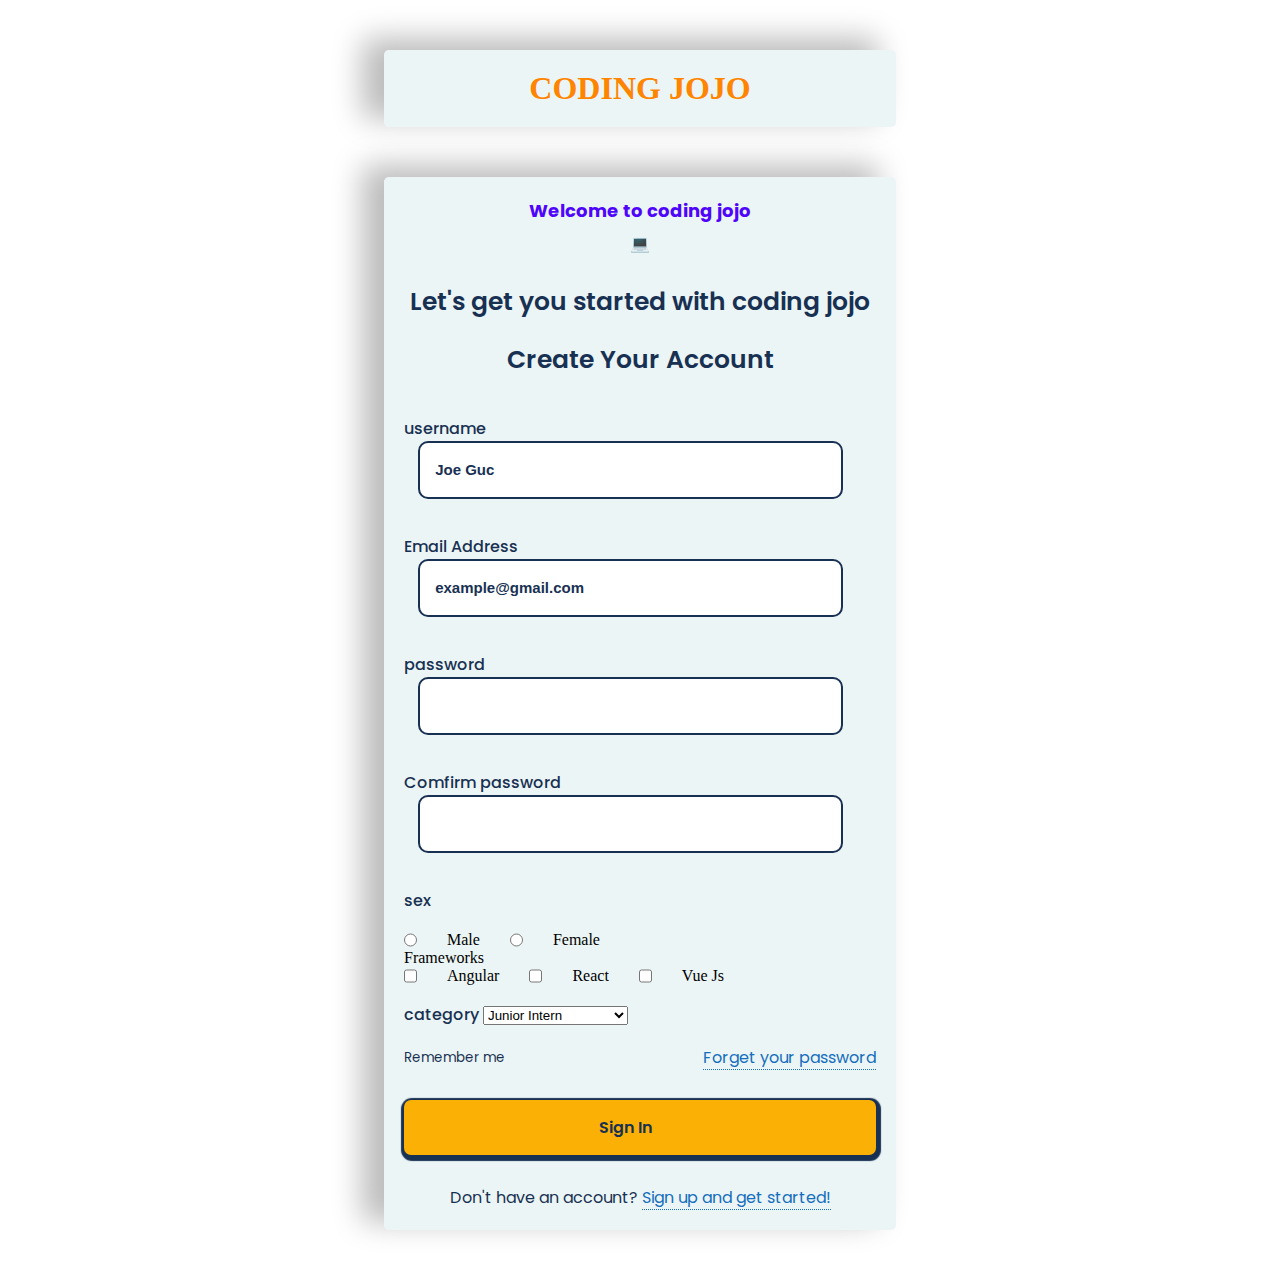
<file: Desktop/clone_project/index.html>
<!DOCTYPE html>
<html lang="en">
<head>
    <meta charset="UTF-8">
    <meta name="viewport" content="width=device-width, initial-scale=1.0">
    <title>forms_demo</title>
    <link rel="stylesheet" href="./index.css">
    <link rel="stylesheet" href="https://fonts.googleapis.com/css2?family=Poppins:ital,wght@0,100;0,400;0,500;0,600;0,700;0,800;0,900;1,100&display=swap">
</head>
<body>
    <main>
        <h1 class="cj cj_form" >CODING JOJO</h1>
            <form action="#" method="post" class="cj_form">
                <div class="wlc_msg">
                    <p class="wcj"><strong>Welcome to coding jojo</strong></p>
                    <p class="emoji">💻</p>
                </div> 
                <div class="cya">
                    <p class="gsc">Let's get you started with coding jojo</p>
                    <p class="cya">Create Your Account</p>
                </div>
                    <p class="email">
                       <label for="username">username</label>
                       <input type="text" placeholder="Joe Guc" required>
                    </p>
                    <p class="email">
                        <label for="Email Address">Email Address</label>
                        <input type="email" placeholder="example@gmail.com" required>
                    </p>
                    <p class="pword">
                        <label for="password">password</label>
                        <input type="password"required>
                    </p>
                    <p class="pword">
                        <label for="Comfirm password">Comfirm password</label>
                        <input type="password" required>
                    </p>
                    <p class="pword">
                        <label for="sex">sex</label>
                    <p class="sex">
                        <input type="radio" name="gender" value="Male" />Male
                        <input type="radio" name="gender" value="Female" />Female
                    </p>
                    <p class="sex">
                        <label for="frameworks">Frameworks</label>
                    <p class="sex">
                        <input type="checkbox" name="sill" value="Angular" />Angular
                        <input type="checkbox" name="skill" value="React" />React
                        <input type="checkbox" name="skill" value="Vue Js" />Vue Js
                    </p>
                    </p>
                    <p class="pword">
                        <label for="category">category</label>
                             <select name="Level" id="level" class="scgory">
                                 <option value="Junior Intern">Junior Intern</option>
                                 <option value="Junior Developer">Junior Developer</option>
                                 <option value="Frontend Developer">Frontend Developer</option>
                                 <option value="Backend Developer">Backend Developer</option>
                                 <option value="Full Stack Developer">Full Stack Developer</option>
                             </select>
                    </p>
                   <div class="rm">
                      <p class="col_left">
                         <small>Remember me</small>
                      </p>
                      <p class="fpword">
                         <a href="#">Forget your password</a>
                      </p>
                   </div>
                  <p class="btn">
                     <button type="submit">Sign In <i></i></button>
                  </p>
                  <p class="dha">
                     Don't have an account? <a href="#">Sign up and get started!</a>
                  </p>
            </form>
    </main>
</body>
</html>
</file>
<file: assets/styles/base.css>
/* 
==================================================================================
==================================================================================
http://meyerweb.com/eric/tools/css/reset/ 
   v2.0 | 20110126
   License: none (public domain)
==================================================================================
==================================================================================
*/

html, body, div, span, applet, object, iframe,
h1, h2, h3, h4, h5, h6, p, blockquote, pre,
a, abbr, acronym, address, big, cite, code,
del, dfn, em, img, ins, kbd, q, s, samp,
small, strike, strong, sub, sup, tt, var,
b, u, i, center,
dl, dt, dd, ol, ul, li,
fieldset, form, label, legend,
table, caption, tbody, tfoot, thead, tr, th, td,
article, aside, canvas, details, embed, 
figure, figcaption, footer, header, hgroup, 
menu, nav, output, ruby, section, summary,
time, mark, audio, video {
	margin: 0;
	padding: 0;
	border: 0;
	font-size: 100%;
	font: inherit;
	vertical-align: baseline;
}
/* HTML5 display-role reset for older browsers */
article, aside, details, figcaption, figure, 
footer, header, hgroup, menu, nav, section {
	display: block;
}
body {
	line-height: 1;
}
ol, ul {
	list-style: none;
}
blockquote, q {
	quotes: none;
}
blockquote:before, blockquote:after,
q:before, q:after {
	content: '';
	content: none;
}
table {
	border-collapse: collapse;
	border-spacing: 0;
}


/*
==================================================================================
==================================================================================
Box Model
==================================================================================
==================================================================================
*/
*,
*:before,
*:after {
    -webkit-box-sizing: border-box;
       -moz-box-sizing: border-box;
            box-sizing: border-box;
}


/* File Content
=================================================================================
=================================================================================
# Base
  – normalize
  – layout
  – typography
=================================================================================
=================================================================================
*/


/*
=================================================================================
=================================================================================
=================================================================================
  – layout
=================================================================================
=================================================================================
=================================================================================
*/





/*
=================================================================================
=================================================================================
  – main
=================================================================================
=================================================================================
*/




/*
=================================================================================
=================================================================================
  – culture
=================================================================================
=================================================================================
*/

.culture {
	background-color: yellowgreen;
	width: 100%;
	height: 1765px;
	display: flex;
	justify-content: center;
	align-items: center;
}

.culture_cont {
	background-color: yellow;
	width: 92%;
	height: 1524px;
	display: flex;
	flex-wrap: wrap;
	align-content: space-between;
}

.culture_head {
	background-color: whitesmoke;
	width: 100%;
	height: 68.1px;
}

.culture_body {
	background-color: wheat;
	width: 100%;
	height: 1416px;
}

.culture_main {
	background-color: violet;
	width: 100%;
	height: 472px;
	display: flex;
	justify-content: space-between;
}

.culture_img {
	background-color: turquoise;
	width: 48%;
	height: inherit;
}

.culture_left {
	background-color: tomato;
	width: 48%;
	height: inherit;
	display: flex;
	align-items: center;
}

.culture_text {
	background-color: teal;
	width: 100%;
	height: 182px;
}




/*
=================================================================================
=================================================================================
  – experience
=================================================================================
=================================================================================
*/

.experience {
	background-color: teal;
	width: 100%;
	height: 1109px;
	display: flex;
	justify-content: center;
	align-items: center;
}

.experience_cont {
	background-color: red;
	width: 91.5%;
	height: 869px;
	display: flex;
	flex-wrap: wrap;
	justify-content: space-between;
}

.experience_head {
	background-color: steelblue;
	width: 100%;
	height: 68.2px;
}

.experience_body {
	background-color: snow;
	width: 100%;
	height: 869px;
	display: flex;
	justify-content: space-between;
}

.experience_img {
	background-color: slategrey;
	width: 44.4%;
	height: 760px;
}

.experience_sub {
	background-color: springgreen;
	width: 47.5%;
	height: 85.5%;
	display: flex;
	flex-wrap: wrap;
	align-content: space-between;
}

.experience_main {
	background-color: slateblue;
	width: 100%;
	height: 245.79px;
}




/*
=================================================================================
=================================================================================
  – testimony
=================================================================================
=================================================================================
*/

.testimony {
	background-color: thistle;
	width: 100%;
	height: 563px;
	display: flex;
	justify-content: center;
	align-items: center;
}

.testimony_cont {
	background-color: teal;
	width: 71.8%;
	height: 323px;
}




/*
=================================================================================
=================================================================================
  – basics
=================================================================================
=================================================================================
*/

.basics {
	background-color: yellowgreen;
	width: 100%;
	height: 1130.26px;
	display: flex;
	justify-content: center;
	align-items: center;
}

.basics_cont {
	background-color: yellow;
	width: 79.7%;
	height: 890.3px;
	display: flex;
	flex-wrap: wrap;
	align-content: space-between;
	justify-content: center;
}

.basics_head {
	background-color: whitesmoke;
	width: 37.4%;
	height: 69px;
}

.basics_body {
	background-color: wheat;
	width: 100%;
	height: 742px;
	display: flex;
	flex-wrap: wrap;
	align-content: space-between;
}

.basics_main {
	background-color: violet;
	width: 100%;
	display: flex;
	justify-content: space-between;
}

.nine_two {
	background-color: tomato;
	height: 92px;
}

.seven_nine {
	background-color: turquoise;
	height: 78px;
}

.basic_quest {
	background-color: thistle;
	width: 47%;
	height: 100%;
}

.basic_ans {
	background-color: teal;
	width: 47%;
	height: 100%;
}
/*
=================================================================================
=================================================================================
  – start
=================================================================================
=================================================================================
*/

.start {
	background-color: tomato;
	width: 100%;
	height: 388px;
	display: flex;
	justify-content: center;
	align-items: center;
}

.start_cont {
	background-color: turquoise;
	width: 44%;
	height: 142px;
}
</file>
<file: assets/styles/component.css>
/* 
==================================================================================
==================================================================================
http://meyerweb.com/eric/tools/css/reset/ 
   v2.0 | 20110126
   License: none (public domain)
==================================================================================
==================================================================================
*/

html, body, div, span, applet, object, iframe,
h1, h2, h3, h4, h5, h6, p, blockquote, pre,
a, abbr, acronym, address, big, cite, code,
del, dfn, em, img, ins, kbd, q, s, samp,
small, strike, strong, sub, sup, tt, var,
b, u, i, center,
dl, dt, dd, ol, ul, li,
fieldset, form, label, legend,
table, caption, tbody, tfoot, thead, tr, th, td,
article, aside, canvas, details, embed, 
figure, figcaption, footer, header, hgroup, 
menu, nav, output, ruby, section, summary,
time, mark, audio, video {
	margin: 0;
	padding: 0;
	border: 0;
	font-size: 100%;
	font: inherit;
	vertical-align: baseline;
}
/* HTML5 display-role reset for older browsers */
article, aside, details, figcaption, figure, 
footer, header, hgroup, menu, nav, section {
	display: block;
}
body {
	line-height: 1;
}
ol, ul {
	list-style: none;
}
blockquote, q {
	quotes: none;
}
blockquote:before, blockquote:after,
q:before, q:after {
	content: '';
	content: none;
}
table {
	border-collapse: collapse;
	border-spacing: 0;
}


/*
==================================================================================
==================================================================================
Box Model
==================================================================================
==================================================================================
*/
*,
*:before,
*:after {
    -webkit-box-sizing: border-box;
       -moz-box-sizing: border-box;
            box-sizing: border-box;
}


/* File Content
==================================================================================
==================================================================================
# Components
  – button
  – nav
  - dropdowns
  - list
==================================================================================
==================================================================================
*/


/* 
==================================================================================
==================================================================================
  - list
==================================================================================
==================================================================================
*/

.main_ul {
	background-color: whitesmoke;
	display: inline-block;
	width: 100%;
	height: 65px;
	display: flex;
	overflow-x: hidden;
	overflow-y: hidden;
}

.main_ul li {
	flex-shrink: 0;
	display: inline-block;
	width: max-content;
	height: 100%;
	margin: 2px;
	padding: 20px;
}


/* 
==================================================================================
==================================================================================
  - nav
==================================================================================
==================================================================================
*/

/* 
==================================================================================
header nav
==================================================================================
*/

.header_nav {
	background-color: wheat;
	width: 100%;
	height: 72px;
	display: flex;
	justify-content: space-between;
	align-items: center;
}

.header_left_nav {
	background-color: springgreen;
	width: 349px;
	height: 40px;
	overflow: hidden;
}

.header_right_nav {
	background-color: springgreen;
	width: 400px;
	height: 40px;
	display: flex;
	flex-shrink: 0;
}
</file>
<file: assets/styles/module.css>
/* 
==================================================================================
==================================================================================
http://meyerweb.com/eric/tools/css/reset/ 
   v2.0 | 20110126
   License: none (public domain)
==================================================================================
==================================================================================
*/

html, body, div, span, applet, object, iframe,
h1, h2, h3, h4, h5, h6, p, blockquote, pre,
a, abbr, acronym, address, big, cite, code,
del, dfn, em, img, ins, kbd, q, s, samp,
small, strike, strong, sub, sup, tt, var,
b, u, i, center,
dl, dt, dd, ol, ul, li,
fieldset, form, label, legend,
table, caption, tbody, tfoot, thead, tr, th, td,
article, aside, canvas, details, embed, 
figure, figcaption, footer, header, hgroup, 
menu, nav, output, ruby, section, summary,
time, mark, audio, video {
	margin: 0;
	padding: 0;
	border: 0;
	font-size: 100%;
	font: inherit;
	vertical-align: baseline;
}
/* HTML5 display-role reset for older browsers */
article, aside, details, figcaption, figure, 
footer, header, hgroup, menu, nav, section {
	display: block;
}
body {
	line-height: 1;
}
ol, ul {
	list-style: none;
}
blockquote, q {
	quotes: none;
}
blockquote:before, blockquote:after,
q:before, q:after {
	content: '';
	content: none;
}
table {
	border-collapse: collapse;
	border-spacing: 0;
}


/*
==================================================================================
==================================================================================
Box Model
==================================================================================
==================================================================================
*/
*,
*:before,
*:after {
    -webkit-box-sizing: border-box;
       -moz-box-sizing: border-box;
            box-sizing: border-box;
}


/* File Content
==================================================================================
==================================================================================
# Modules
  – header
  – footer
  - main
==================================================================================
==================================================================================
*/


/*
=================================================================================
=================================================================================
  header
=================================================================================
=================================================================================
*/

header {
	background-color: yellowgreen;
	width: 100%;
	height: 780px;
}

.header_btm {
	width: 100%;
	height: 708px;
	display: flex;
	flex-wrap: wrap;
	align-items: center;
	justify-content: center;
}

.header_main {
	background-color: springgreen;
	width: 538.51px;
	height: 238px;

}

/*
=================================================================================
=================================================================================
  – main
=================================================================================
=================================================================================
*/

main {
	background-color: darkslategray;
	width: 100%;
	height: 1255.6px;
	display: flex;
	justify-content: center;
	align-items: center;
}

.main_cont {
	background-color: yellowgreen;
	width: 91.5%;
	height: 1051px;
	display: flex;
	align-content: space-between;
	flex-wrap: wrap;
}

.main_pre {
	background-color: teal;
	width: 100%;
	height: 136.396px;
}

.main_body {
	background-color: wheat;
	width: 100%;
	height: 605px;
	overflow: hidden;
}

.main_body_cont {
	width: auto;
	height: 605px;
	display: flex;
	flex-wrap: wrap;
	align-content: space-between;
}


.main_row {
	background-color: tomato;
	width: 100%;
	height: max-content;
	display: flex;
	justify-content: space-between;
	flex-shrink: 0;
}

.num {
	background-color: thistle;
	width: 78px;
	height: 64px;
}

.main_col2 {
	background-color: teal;
	width: 376px;
	height: auto;
	display: flex;
}

.main_col3 {
	background-color: tan;
	width: 57.3%;
	height: auto;
}

/*
=================================================================================
=================================================================================
  – footer
=================================================================================
=================================================================================
*/

footer {
	background-color: yellowgreen;
	width: 100%;
	height: 706px;
	display: flex;
	justify-content: center;
	align-items: center;
}

.footer_cont {
	background-color: yellow ;
	width: 89.1%;
	height: 529px;
}

.footer_head {
	background-color: wheat;
	width: 100%;
	height: 489PX;
	display: flex;
	justify-content: space-between;
}

.footer_btm {
	background-color: violet;
	width: 100%;
	height: 88px;
}
</file>
<file: Desktop/clone_project/index.css>
* {
    padding: 0;
    margin: 0;
    box-sizing: border-box;
}
.cj {
    align-items: center;
    color: rgb(255, 132, 0);
    text-align: center;
}
.cj_form {
    width: 40%;
    margin: 50px auto;
    background-color: rgba(206, 228, 228, 0.388);
    padding: 20px;
    border-radius: 5px;
    box-shadow: -20px -10px 30px 2px rgba(0, 0, 0, 0.265);
}
.wcj {
    text-align: center;
    color: rgb(78, 5, 250);
    font-size: 18px;
    font-weight: 500;
    font-family: 'poppins';
}
.emoji {
    text-align: center;
    padding: 10px 0px 10px 0px ;
}
.gsc {
    font-family: 'poppins';
    font-weight: 600;
    font-size: 25px;
    Line-Height: 38px;
    Color: rgb(24, 49, 83);
    font-style: normal;
    text-align: center;
    padding: 10px 0px;
}
.cya {
    font-family: 'poppins';
    font-weight: 600;
    font-size: 25px;
    Line-Height: 38px;
    Color: rgb(24, 49, 83);
    font-style: normal;
    text-align: center;
    padding: 10px 0px;
}
.email label, .pword label {
    font-family: 'poppins';
    font-weight: 500;
    font-size: 16px;
    line-height: 24px;
    Color: rgb(24, 49, 83);
    font-style: normal;
}
p.email, p.pword {
    padding: 18px 0px;
}
.email input, .pword input {
    display: block;
    font-weight: 700;
    font-size: 16px;
    line-height: 24px;
    Color: rgb(24, 49, 83);
    font-style: normal;
    border-radius: 10px;
    border: 2px solid rgb(24, 49, 83);
    /* outline: 2px solid red; */
    padding: 15px 60px 15px 15px;
    width: 90%;
    margin-left: 3%;
}
.email input:focus, .pword input:focus{
        outline: 3px solid rgba(0, 102, 255, 0.627);
        border: 2px solid rgba(24, 49, 83, 0.68);
}
.email input::placeholder{
    font-weight: 700;
    font-size: 15px;
    line-height: 24px;
    Color: rgb(24, 49, 83);
    font-style: normal;
}
.sex{
    display: flex;
    gap: 30px;
}
.rm{
    display: flex;
    justify-content: space-between;
    align-items: center;
}p.col_left small{
    color:rgb(24, 49, 83) ;
    font-family: 'poppins';
}p.fpword {
    font-family: 'poppins';
    font-size: 400;
    font-style:normal;
    color: rgb(24, 49, 83);
    font-size: 16px;
}
p.fpword a{
    color: rgb(20, 110, 190);
    text-decoration: none;
    border-bottom: 1px dotted rgb(20, 110, 190) ;
}
p.fpword a:hover{
    color: rgb(74, 160, 236);
}
p.btn {
    padding: 30px 0px;
    width: 100%;
}
p.btn button[type='submit'] {
    border: none;
    outline: none;
    background-color:rgb(250, 176, 5) ;
    color:rgb(24, 49, 83) ;
    width: 100%;
    padding: 15px;
    font-size: 16px;
    font-family: 'poppins';
    font-weight: 600;
    display: flex;
    gap: 30px;
    align-items: center;
    justify-content: center;
    border-radius: 7px;
    box-shadow: 1px 2px 1px 4px rgb(24, 49, 83)  ;
    cursor: pointer;
}
p.btn button[type='submit'] i{
    font-size: 25px;
}
p.dha{
    
    font-family: 'poppins';
    font-size: 400;
    font-style:normal;
    color: rgb(24, 49, 83);
    font-size: 16px;
    text-align: center;
}
p.dha a{
    color: rgb(20, 110, 190);
    text-decoration: none;
    border-bottom: 1px dotted rgb(20, 110, 190) ;
}
p.dha a:hover{
    color: rgb(74, 160, 236);
}
</file>
